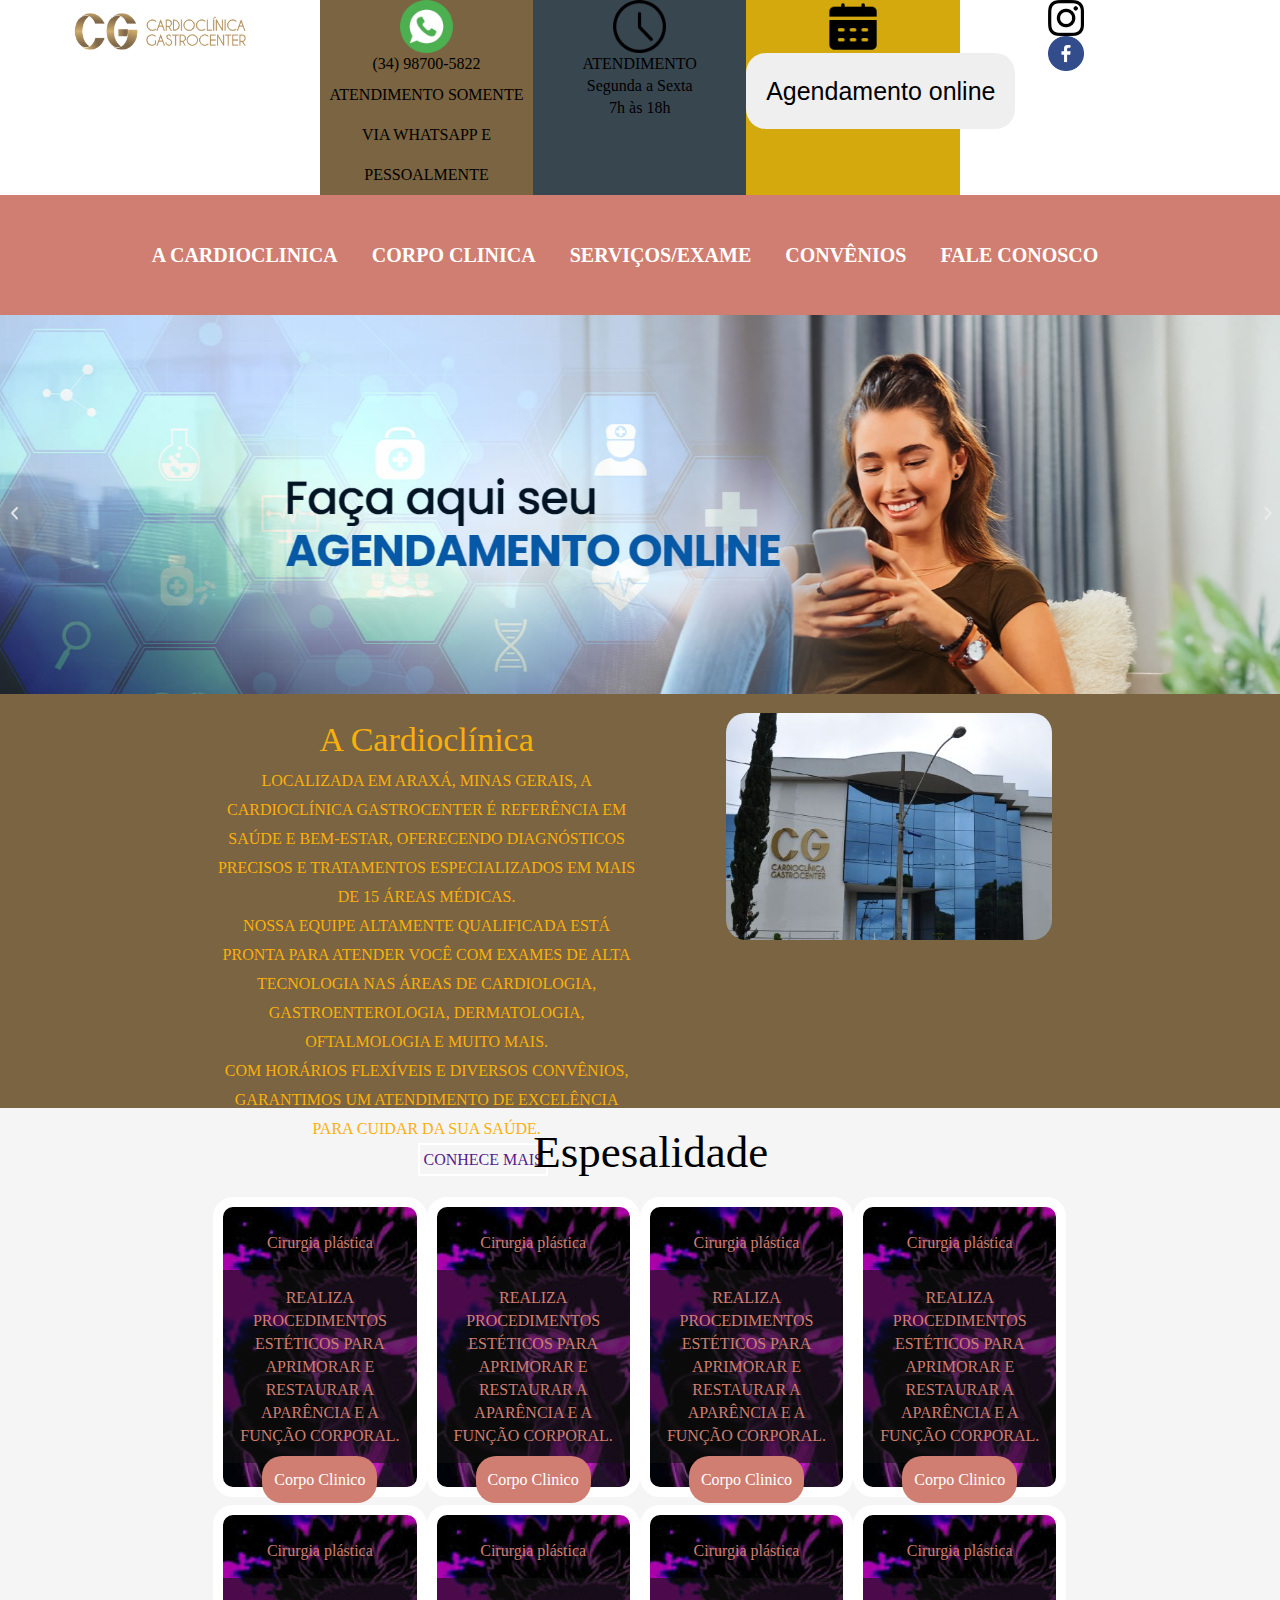
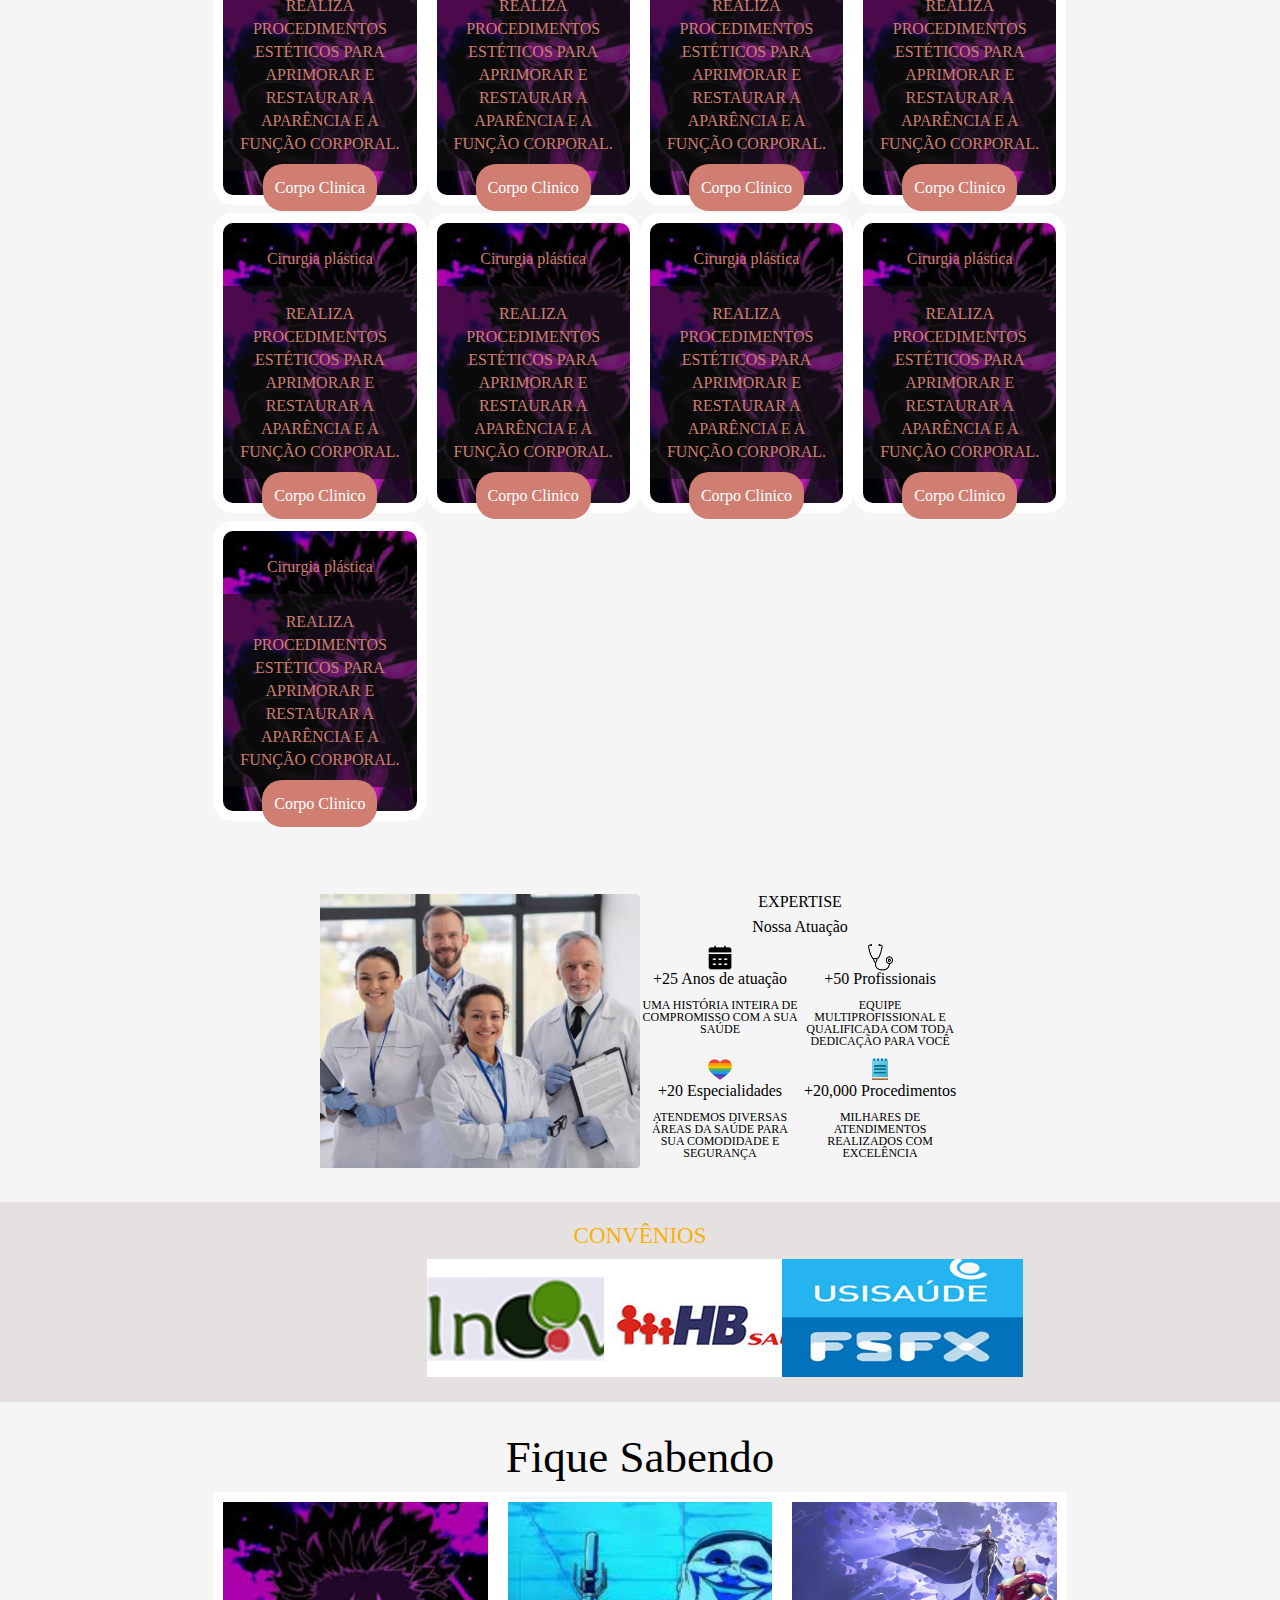
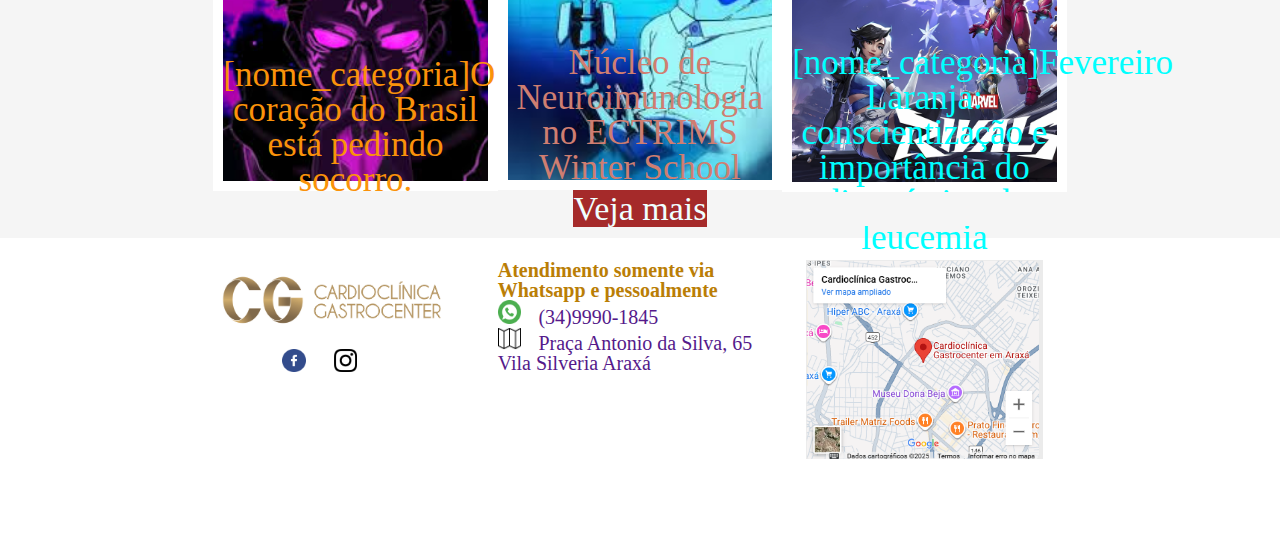
<file: index.html>
<html>
  <head>
    <link rel="stylesheet" href="css/resert.css" />
    <link rel="stylesheet" href="css/padrao.css" />
    <link rel="stylesheet" href="css/style.css" />
  </head>
  <body>
    <header>
      <section class="s1 fxw centraliza">
        <div class="col-3">
          <a href="acardioclinica.html"><img class="col-7" src="imagem/Img 1.png" /></a>
        </div>
        <div class="col-2 bg2">
          <img class="col-3" src="imagem/bolha-de-bate-papo.png" />
          <h1 class="tel">(34) 98700-5822</h1>
          <p>Atendimento somente via Whatsapp e pessoalmente</p>
        </div>
        <div class="col-2 bg3">
          <img class="col-3" src="imagem/relogio.png" />
          <h3 class="tel">ATENDIMENTO</h3>
          <h4 class="tel">Segunda a Sexta</h4>
          <h4 class="tel">7h às 18h</h4>
        </div>
        <div class="col-2 bg4">
          <img class="col-3" src="imagem/calendario.png" /><br />
          <button>Agendamento online</button>
        </div>
        <div class="col-2">
          <img class="ml-5 col-2 mr-5" src="imagem/instagram.png" />
          <img class="ml-5 col-2 mr-5" src="imagem/facebook.png" />
        </div>
      </section>
      <section class="s2 centraliza">
        <nav>
          <ul>
            <a href="acardioclinica.html"><li>A Cardioclinica</li></a>
            <a href="corpoclinico.html"><li>Corpo Clinica</li></a>
            <a href="servicos.html"><li>Serviços/Exame</li></a>
            <a href="convênios.html"><li>Convênios</li></a>
            <a href="feleconsco.html"><li>Fale conosco</li></a>
          </ul>
        </nav>
      </section>
    </header>
    <main>
      <section class="col-12">
        <div class="col-12">
          <img class="col-12" src="imagem/imagemgrande.png" />
        </div>
      </section>
      <section class="fxw centraliza sec1 pl-2 pr-2 bg2">
        <div class="col-6 c2">
          <h3 class="dedo">A Cardioclínica</h3>
          <p>
            Localizada em Araxá, Minas Gerais, a Cardioclínica Gastrocenter é
            referência em saúde e bem-estar, oferecendo diagnósticos precisos e
            tratamentos especializados em mais de 15 áreas médicas.
          </p>
          <p>
            Nossa equipe altamente qualificada está pronta para atender você com
            exames de alta tecnologia nas áreas de cardiologia,
            gastroenterologia, dermatologia, oftalmologia e muito mais.
          </p>
          <p>
            Com horários flexíveis e diversos convênios, garantimos um
            atendimento de excelência para cuidar da sua saúde.
          </p>
          <a href=""><p class="jiji">Conhece Mais</p></a>
        </div>
        <div class="col-5 ml-1">
          <img class="col-11" src="imagem/imagem3.png" />
        </div>
      </section>
      <section class="fxw centraliza sec2 pl-5 pr-5">
        <h1>Espesalidade</h1>
      </section>
      <section class="fxw centraliza sec3 pl-2 pr-2 c4">
        <div class="divisão col-3">
          <h4>Cirurgia plástica</h4>
          <p class="visao">
            Realiza procedimentos estéticos para aprimorar e restaurar a
            aparência e a função corporal.
          </p>
          <a href="" class="botao">Corpo Clinico</a>
        </div>
        <div class="divisão col-3">
          <h4>Cirurgia plástica</h4>
          <p class="visao">
            Realiza procedimentos estéticos para aprimorar e restaurar a
            aparência e a função corporal.
          </p>
          <a href="" class="botao">Corpo Clinico</a>
        </div>
        <div class="divisão col-3">
          <h4>Cirurgia plástica</h4>
          <p class="visao">
            Realiza procedimentos estéticos para aprimorar e restaurar a
            aparência e a função corporal.
          </p>
          <a href="" class="botao">Corpo Clinico</a>
        </div>
        <div class="divisão col-3">
          <h4>Cirurgia plástica</h4>
          <p class="visao">
            Realiza procedimentos estéticos para aprimorar e restaurar a
            aparência e a função corporal.
          </p>
          <a href="" class="botao">Corpo Clinico</a>
        </div>
        <div class="divisão col-3">
          <h4>Cirurgia plástica</h4>
          <p class="visao">
            Realiza procedimentos estéticos para aprimorar e restaurar a
            aparência e a função corporal.
          </p>
          <a href="" class="botao">Corpo Clinica</a>
        </div>
        <div class="divisão col-3">
          <h4>Cirurgia plástica</h4>
          <p class="visao">
            Realiza procedimentos estéticos para aprimorar e restaurar a
            aparência e a função corporal.
          </p>
          <a href="" class="botao">Corpo Clinico</a>
        </div>
        <div class="divisão col-3">
          <h4>Cirurgia plástica</h4>
          <p class="visao">
            Realiza procedimentos estéticos para aprimorar e restaurar a
            aparência e a função corporal.
          </p>
          <a href="" class="botao">Corpo Clinico</a>
        </div>
        <div class="divisão col-3">
          <h4>Cirurgia plástica</h4>
          <p class="visao">
            Realiza procedimentos estéticos para aprimorar e restaurar a
            aparência e a função corporal.
          </p>
          <a href="" class="botao">Corpo Clinico</a>
        </div>
        <div class="divisão col-3">
          <h4>Cirurgia plástica</h4>
          <p class="visao">
            Realiza procedimentos estéticos para aprimorar e restaurar a
            aparência e a função corporal.
          </p>
          <a href="" class="botao">Corpo Clinico</a>
        </div>
        <div class="divisão col-3">
          <h4>Cirurgia plástica</h4>
          <p class="visao">
            Realiza procedimentos estéticos para aprimorar e restaurar a
            aparência e a função corporal.
          </p>
          <a href="" class="botao">Corpo Clinico</a>
        </div>
        <div class="divisão col-3">
          <h4>Cirurgia plástica</h4>
          <p class="visao">
            Realiza procedimentos estéticos para aprimorar e restaurar a
            aparência e a função corporal.
          </p>
          <a href="" class="botao">Corpo Clinico</a>
        </div>
        <div class="divisão col-3">
          <h4>Cirurgia plástica</h4>
          <p class="visao">
            Realiza procedimentos estéticos para aprimorar e restaurar a
            aparência e a função corporal.
          </p>
          <a href="" class="botao">Corpo Clinico</a>
        </div>
        <div class="divisão col-3">
          <h4>Cirurgia plástica</h4>
          <p class="visao">
            Realiza procedimentos estéticos para aprimorar e restaurar a
            aparência e a função corporal.
          </p>
          <a href="" class="botao">Corpo Clinico</a>
        </div>
      </section>
      <section class="fxw centraliza sec4 pl-3 pr-3">
        <div class="col-6">
          <img class="col-12" src="imagem/medicos.png" />
        </div>
        <div class="col-6 fxw">
          <p class="col-12">EXPERTISE</p>
          <h1 class="col-12">Nossa Atuação</h1>
          <div class="col-6">
            <img class="col-2" src="imagem/calendario.png" />
            <h2>+25 Anos de atuação</h2>
            <p class="seila">
              Uma história inteira de compromisso com a sua saúde
            </p>
          </div>
          <div class="col-6">
            <img class="col-2" src="imagem/estetoscopio.png" />
            <h2>+50 Profissionais</h2>
            <p class="seila">Equipe multiprofissional e qualificada com toda dedicação para você</p>
          </div>
          <div class="col-6">
            <img class="col-2" src="imagem/coraçãocolorido.png" />
            <h2>+20 Especialidades</h2>
            <p class="seila">Atendemos diversas áreas da saúde para sua comodidade e segurança</p>
          </div>
          <div class="col-6">
            <img class="col-2" src="imagem/anotações.png" />
            <h2>+20,000 Procedimentos</h2>
            <p class="seila">Milhares de atendimentos realizados com excelência</p>
          </div>
      </section>
      <section class=" centraliza pl-2 pr-2 sec5">
        <h2 class="c2">CONVÊNIOS</h2>
        <div class="fxw col-6 ml-3">
            <div class="col-4 ">
                <img src="imagem/imagem17.png">
            </div>
            <div class="col-4 pl-1">
                <img src="imagem/imagem18.jpg">
            </div>
            <div class="col-4 pl-2">
                <img src="imagem/imagem20.jpg">
            </div>
        </div>
      </section>
      <section class="centraliza pl-2 pr-2 sec6 fxw">
        <h2 class="col-12">Fique Sabendo</h2>
        <div class="col-4 c3 div1">
        <h5 class="gado">[nome_categoria]O coração do Brasil está pedindo socorro.</h5>
        </div>
        <div class="col-4 c4 div2">
           <h5 class="gado">Núcleo de Neuroimunologia no ECTRIMS Winter School 2025</h5>
        </div>
        <div class="col-4 c5 div3 ">
           <h5 class="gado">[nome_categoria]Fevereiro Laranja: conscientização e importância do diagnóstico da leucemia</h5>
        </div>
        <div class="centraliza col-12 div4">
            <a href="">Veja mais</a>
        </div>
      </section>
    </main>
    <footer class="fxw centraliza pl-2 pr-2">
        <div class="col-4">
        <img class="col-10 mr-4" src="imagem/Img 1.png" />
        <img class="col-1" src="imagem/facebook.png" />
        <img class="ml-1 col-1 mr-3" src="imagem/instagram.png" />
      </div>
      <div class=" div2 col-4  contato">
        <h1>Atendimento somente via Whatsapp e pessoalmente</h1>
        <img class="col-1" src="imagem/bolha-de-bate-papo.png">
        <a href=""><span>(34)9990-1845</span></a> <br>
        <img class="col-1" src="imagem/icons8-mapa-50.png">
        <a href=""><span>Praça Antonio da Silva, 65 Vila Silveria Araxá </span></a>
      </div>
      <div class="col-4">
        <img class="col-10" src="imagem/Mapa.png">
      </div>
    </footer>
  </body>
</html>
</file>
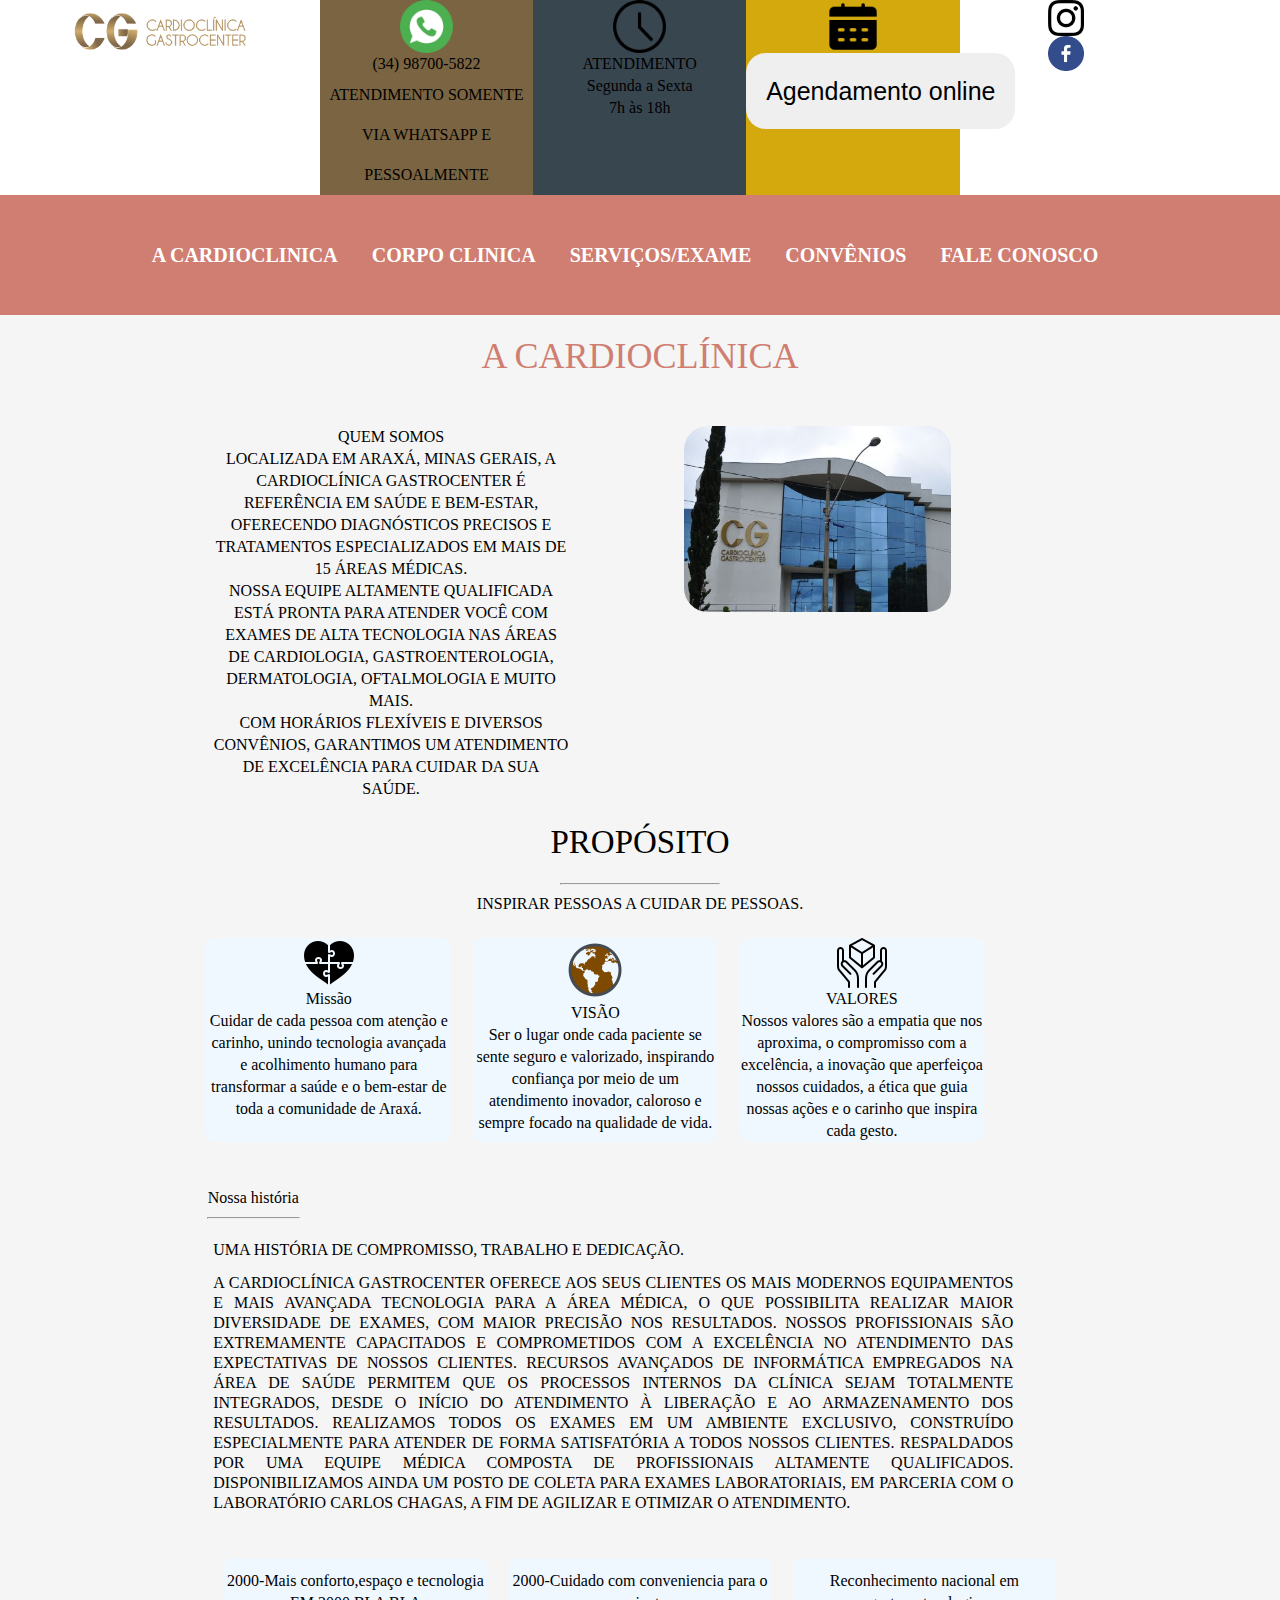
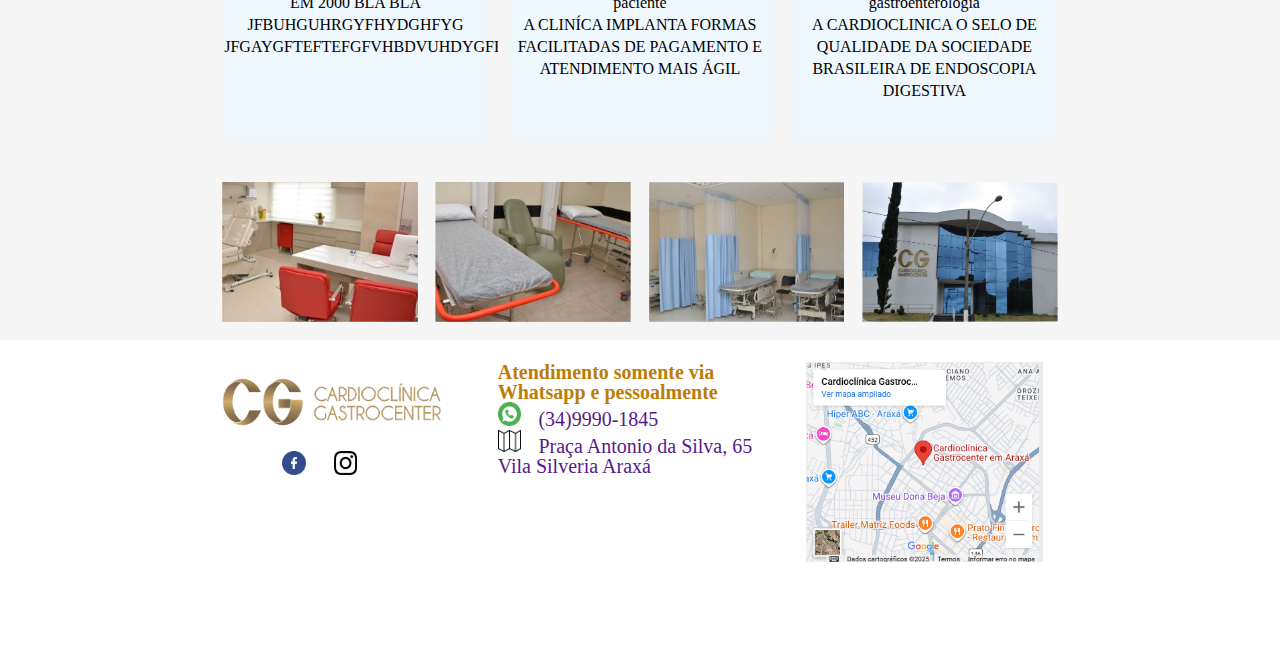
<file: acardioclinica.html>
<html>
    <head>
        <link rel="stylesheet" href="css/resert.css"/>
        <link rel="stylesheet" href="css/padrao.css"/>
        <link rel="stylesheet" href="css/style.css"/>
    </head>
    <body>
       <header>
        <section class="s1 fxw centraliza">
        <div class="col-3">
          <a href="index.html"><img class="col-7" src="imagem/Img 1.png" /></a>
        </div>
        <div class="col-2 bg2">
          <img class="col-3" src="imagem/bolha-de-bate-papo.png" />
          <h1 class="tel">(34) 98700-5822</h1>
          <p>Atendimento somente via Whatsapp e pessoalmente</p>
        </div>
        <div class="col-2 bg3">
          <img class="col-3" src="imagem/relogio.png" />
          <h3 class="tel">ATENDIMENTO</h3>
          <h4 class="tel">Segunda a Sexta</h4>
          <h4 class="tel">7h às 18h</h4>
        </div>
        <div class="col-2 bg4">
          <img class="col-3" src="imagem/calendario.png" /><br />
          <button>Agendamento online</button>
        </div>
        <div class="col-2">
          <img class="ml-5 col-2 mr-5" src="imagem/instagram.png" />
          <img class="ml-5 col-2 mr-5" src="imagem/facebook.png" />
        </div>
      </section>
      <section class="s2 centraliza">
        <nav>
          <ul>
            <a href="acardioclinica.html"><li>A Cardioclinica</li></a>
            <a href="corpoclinico.html"><li>Corpo Clinica</li></a>
            <a href="servicos.html"><li>Serviços/Exame</li></a>
            <a href="convênios.html"><li>Convênios</li></a>
            <a href="feleconsco.html"><li>Fale conosco</li></a>
          </ul>
        </nav>
      </section>
       </header> 
       <main class="m1">
         <section class="Cardioclínica fxw centraliza pl-2 pr-2">
        <h1 class="centraliza col-12 ji1 c4">A Cardioclínica</h1>
        <div class="s1div1 col-5">
            <h5>QUEM SOMOS</h5>
            <p>Localizada em Araxá, Minas Gerais, a Cardioclínica Gastrocenter é referência em saúde e bem-estar, oferecendo diagnósticos precisos e tratamentos especializados em mais de 15 áreas médicas.</p>
            <p>Nossa equipe altamente qualificada está pronta para atender você com exames de alta tecnologia nas áreas de cardiologia, gastroenterologia, dermatologia, oftalmologia e muito mais.</p>
            <p>Com horários flexíveis e diversos convênios, garantimos um atendimento de excelência para cuidar da sua saúde.</p>
        </div>
        <div class="s1div2 col-5 ml-1">
            <img class="col-9" src="imagem/imagem3.png">
        </div>
        
        </section>
        <section class="PROPÓSITO fxw centraliza pl-1 pr-1">
          <div class="s2div1 col-12" >
            <h1 class="gg">PROPÓSITO</h1>
            <br>
            <hr class="h8">
            <h3>Inspirar pessoas a cuidar de pessoas.</h3>
          </div>
          <div class="s2div2 col-3 ml-1 ">
            <img src="imagem/coração.png">
            <h1>Missão</h1>
            <h4>Cuidar de cada pessoa com atenção e carinho, unindo tecnologia avançada e acolhimento humano para transformar a saúde e o bem-estar de toda a comunidade de Araxá.</h4>
          </div>
          <div class="s2div3 col-3 ">
            <img src="imagem/planeta.png">
            <h1>VISÃO</h1>
            <h4>Ser o lugar onde cada paciente se sente seguro e valorizado, inspirando confiança por meio de um atendimento inovador, caloroso e sempre focado na qualidade de vida.</h4>
          </div>
          <div class="s2div4 col-3">
            <img src="imagem/mãos.png">
            <h1>VALORES</h1>
            <h4>Nossos valores são a empatia que nos aproxima, o compromisso com a excelência, a inovação que aperfeiçoa nossos cuidados, a ética que guia nossas ações e o carinho que inspira cada gesto.</h4>
          </div>
        </section>
        <section class="s3 fxw centraliza pl-1">
          <div class="s3div1 col-2 pl-1">
            <h1>Nossa história</h1>
            <hr class="h7">
          </div>
        </section>
        <section class="s4 fxw centraliza pl-2">
          <div class="s3div2 col-9">
            <h1 class="esquerda">Uma história de compromisso, trabalho e dedicação.</h1>
            <p class="esquerda ">A Cardioclínica Gastrocenter oferece aos seus clientes os mais modernos equipamentos e mais avançada tecnologia para a área médica, o que possibilita realizar maior diversidade de exames, com maior precisão nos resultados. Nossos profissionais são extremamente capacitados e comprometidos com a excelência no atendimento das expectativas de nossos clientes. Recursos avançados de informática empregados na área de saúde permitem que os processos internos da clínica sejam totalmente integrados,
            desde o início do atendimento à liberação e ao armazenamento dos resultados.
             Realizamos todos os exames em um ambiente exclusivo, construído especialmente para atender de forma satisfatória a todos nossos clientes. Respaldados por uma equipe médica composta de profissionais altamente qualificados.
             Disponibilizamos ainda um posto de coleta para exames laboratoriais, em parceria com o Laboratório Carlos Chagas, a fim de agilizar e otimizar o atendimento.</p>
          </div>
        </section>
        <section class="s5 fxw centraliza pl-2 pr-2 ">
          <div class="col-4">
            <h1>2000-Mais conforto,espaço e tecnologia</h1>
            <p>Em 2000 bla bla jfbuhguhrgyfhydghfyg</p>
            <p>jfgaygfteftefgfvhbdvuhdygfbd</p>
          </div>
          <div class="col-4">
            <h1>2000-Cuidado com conveniencia para o paciente</h1>
            <p>A cliníca implanta formas facilitadas de pagamento e atendimento mais ágil</p>
          </div>
          <div class="col-4">
            <h1>Reconhecimento nacional em gastroenterologia</h1>
            <p>A Cardioclinica o selo de qualidade da Sociedade Brasileira de Endoscopia Digestiva</p>
          </div>
        </section>
        <section class="s6 fxw centraliza pl-2 pr-2">
          <div class="col-3">
            <img class="col-11" src="imagem/imagem3.jpg">
          </div>
          <div class="col-3">
            <img class="col-11" src="imagem/imagem4.jpg">
          </div>
          <div class="col-3">
            <img class="col-11" src="imagem/imagem5.jpg">
          </div>
          <div class="col-3">
            <img class="col-11" src="imagem/imagem6.jpg">
          </div>
        </section>
       </main>
       <footer class="fxw centraliza pl-2 pr-2">
        <div class="col-4">
        <img class="col-10 mr-4" src="imagem/Img 1.png" />
        <img class="col-1" src="imagem/facebook.png" />
        <img class="ml-1 col-1 mr-3" src="imagem/instagram.png" />
      </div>
      <div class=" div2 col-4  contato">
        <h1>Atendimento somente via Whatsapp
             e pessoalmente</h1>
        <img class="col-1" src="imagem/bolha-de-bate-papo.png">
        <a href=""><span>(34)9990-1845</span></a> <br>
        <img class="col-1" src="imagem/icons8-mapa-50.png">
        <a href=""><span>Praça Antonio da Silva, 65 Vila Silveria Araxá </span></a>
      </div>
      <div class="col-4">
        <img class="col-10" src="imagem/Mapa.png">
      </div>
       </footer>
    </body>
</html>
</file>
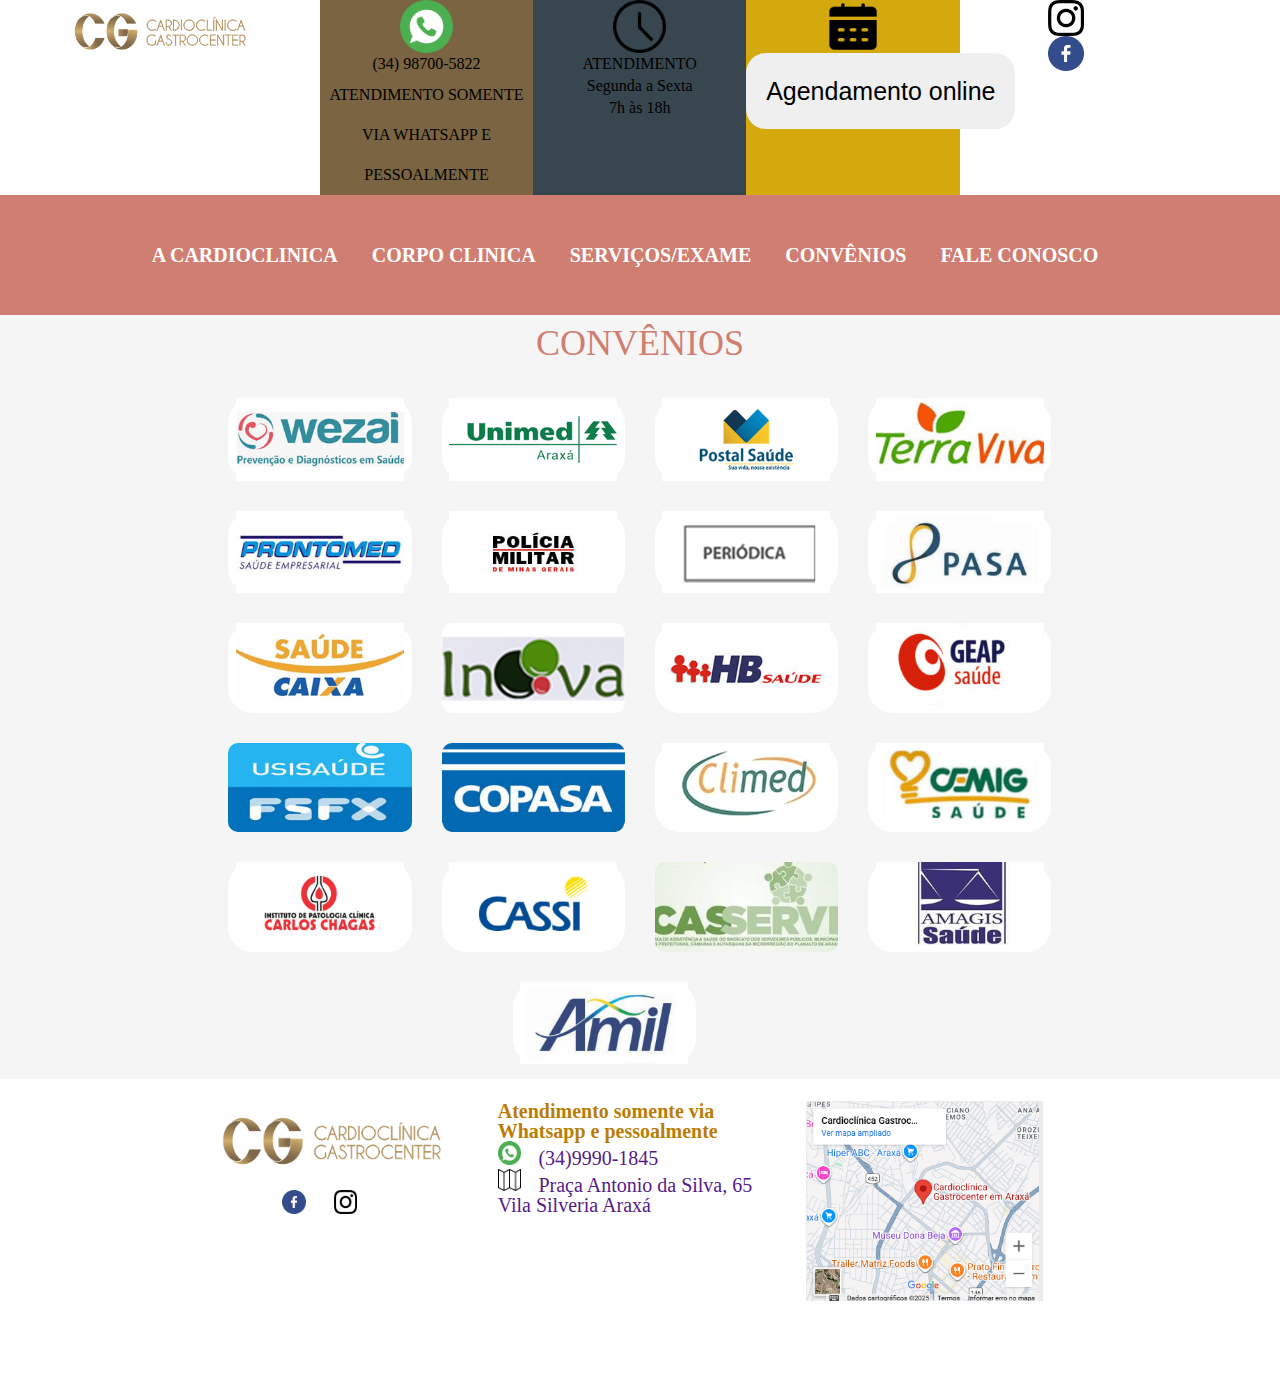
<file: convênios.html>
<html>
    <head>
        <link rel="stylesheet" href="css/resert.css">
        <link rel="stylesheet" href="css/padrao.css">
        <link rel="stylesheet" href="css/style.css">
        <meta charset="UTF-8">
    </head>
    <body>
        <header>
            <section class="s1 fxw centraliza">
        <div class="col-3">
          <a href="index.html"><img class="col-7" src="imagem/Img 1.png" /></a>
        </div>
        <div class="col-2 bg2">
          <img class="col-3" src="imagem/bolha-de-bate-papo.png" />
          <h1 class="tel">(34) 98700-5822</h1>
          <p>Atendimento somente via Whatsapp e pessoalmente</p>
        </div>
        <div class="col-2 bg3">
          <img class="col-3" src="imagem/relogio.png" />
          <h3 class="tel">ATENDIMENTO</h3>
          <h4 class="tel">Segunda a Sexta</h4>
          <h4 class="tel">7h às 18h</h4>
        </div>
        <div class="col-2 bg4">
          <img class="col-3" src="imagem/calendario.png" /><br />
          <button>Agendamento online</button>
        </div>
        <div class="col-2">
          <img class="ml-5 col-2 mr-5" src="imagem/instagram.png" />
          <img class="ml-5 col-2 mr-5" src="imagem/facebook.png" />
        </div>
      </section>
      <section class="s2 centraliza">
        <nav>
          <ul>
            <a href="acardioclinica.html"><li>A Cardioclinica</li></a>
            <a href="corpoclinico.html"><li>Corpo Clinica</li></a>
            <a href="servicos.html"><li>Serviços/Exame</li></a>
            <a href="convênios.html"><li>Convênios</li></a>
            <a href="feleconsco.html"><li>Fale conosco</li></a>
          </ul>
        </nav>
      </section>
        </header>
        <main class="m2 pl-2 pr-2">
            <h1 class="centraliza k2 c4">Convênios</h1>
            <section class=" s1 centraliza  fxw m2  ">
                <div class="col-3">
                    <img class="col-11" src="imagem/imagem7.jpg">
                </div>
                <div class="col-3">
                    <img class="col-11" src="imagem/imagem8.jpg">
                </div>
                <div class="col-3">
                    <img class="col-11" src="imagem/imagem9.jpg">
                </div>
                <div class="col-3">
                    <img class="col-11" src="imagem/imagem10.jpg">
                </div>
                <div class="col-3">
                    <img class="col-11" src="imagem/imagem11.jpg">
                </div>
                <div class="col-3 ">
                    <img class="col-11 " src="imagem/imagem12.jpg">
                </div>
                <div class="col-3">
                    <img class="col-11" src="imagem/imagem13.png">
                </div>
                <div class="col-3">
                    <img class="col-11" src="imagem/imagem14.jpg">
                </div>
                <div class="col-3">
                    <img class="col-11" src="imagem/imagem15.jpg">
                </div>
                <div class="col-3 divar">
                     <img class="col-12 j1" src="imagem/imagem17.png">
                </div>
                <div class="col-3">
                    <img class="col-11" src="imagem/imagem18.jpg">
                </div>
                <div class="col-3">
                    <img class="col-11" src="imagem/imagem19.jpg">
                </div>
                <div class="col-3">
                    <img class="col-12 j1" src="imagem/imagem20.jpg">
                </div>
                <div class="col-3">
                    <img class="col-12 j1" src="imagem/imagem21.jpg">
                </div>
                <div class="col-3">
                    <img class="col-11" src="imagem/imagem22.png">
                </div>
                <div class="col-3">
                    <img class="col-11" src="imagem/imagem24.jpg">
                </div>
                <div class="col-3">
                    <img class="col-11" src="imagem/imagem23.jpg">
                </div>
                <div class="col-3">
                    <img class="col-11" src="imagem/imagem26.jpg">
                </div>
                <div class="col-3">
                    <img class="col-12 j1" src="imagem/imagem27.jpeg">
                </div>
                <div class="col-3">
                    <img class="col-11" src="imagem/imagem28.jpg">
                </div>
                <div class="col-3 ml-4">
                    <img class="col-11" src="imagem/imagem29.jpg">
                </div>
                
            </section>
        </main>
        <footer class="fxw centraliza pl-2 pr-2">
            <div class="col-4">
        <img class="col-10 mr-4" src="imagem/Img 1.png" />
        <img class="col-1" src="imagem/facebook.png" />
        <img class="ml-1 col-1 mr-3" src="imagem/instagram.png" />
      </div>
      <div class=" div2 col-4  contato">
        <h1>Atendimento somente via Whatsapp e pessoalmente</h1>
        <img class="col-1" src="imagem/bolha-de-bate-papo.png">
        <a href=""><span>(34)9990-1845</span></a> <br>
        <img class="col-1" src="imagem/icons8-mapa-50.png">
        <a href=""><span>Praça Antonio da Silva, 65 Vila Silveria Araxá </span></a>
      </div>
      <div class="col-4">
        <img class="col-10" src="imagem/Mapa.png">
      </div>
        </footer>
    </body>
</html>
</file>
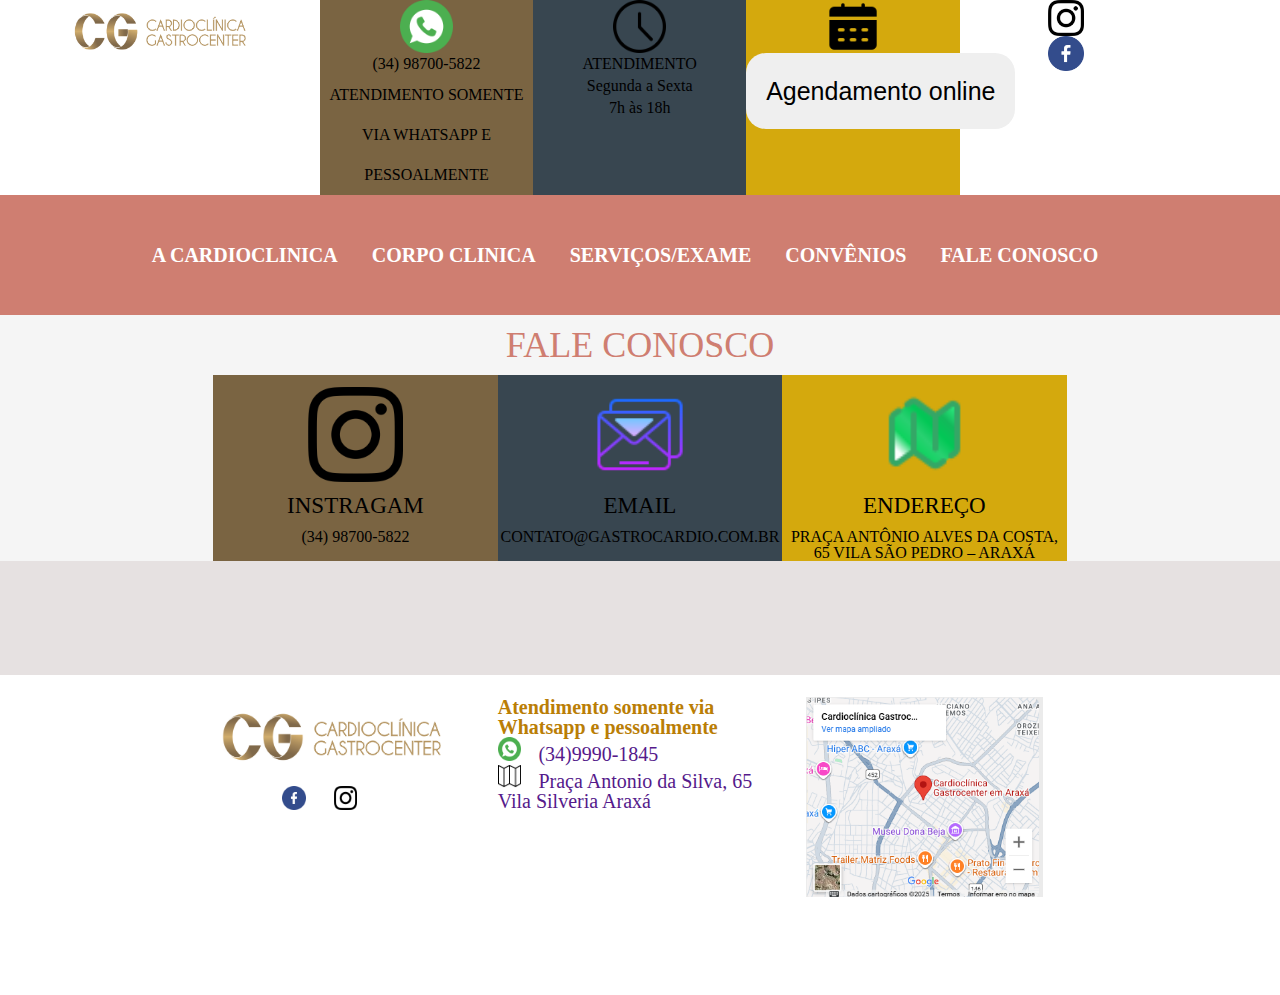
<file: feleconsco.html>
<html>
    <head>
        <link rel="stylesheet" href="css/resert.css">
        <link rel="stylesheet" href="css/padrao.css">
        <link rel="stylesheet" href="css/style.css">
    </head>
    <body>
     <header>
        <section class="s1 fxw centraliza">
        <div class="col-3">
          <a href="index.html"><img class="col-7" src="imagem/Img 1.png" /></a>
        </div>
        <div class="col-2 bg2">
          <img class="col-3" src="imagem/bolha-de-bate-papo.png" />
          <h1 class="tel">(34) 98700-5822</h1>
          <p>Atendimento somente via Whatsapp e pessoalmente</p>
        </div>
        <div class="col-2 bg3">
          <img class="col-3" src="imagem/relogio.png" />
          <h3 class="tel">ATENDIMENTO</h3>
          <h4 class="tel">Segunda a Sexta</h4>
          <h4 class="tel">7h às 18h</h4>
        </div>
        <div class="col-2 bg4">
          <img class="col-3" src="imagem/calendario.png" /><br />
          <button>Agendamento online</button>
        </div>
        <div class="col-2">
          <img class="ml-5 col-2 mr-5" src="imagem/instagram.png" />
          <img class="ml-5 col-2 mr-5" src="imagem/facebook.png" />
        </div>
      </section>
      <section class="s2 centraliza">
        <nav>
          <ul>
            <a href="acardioclinica.html"><li>A Cardioclinica</li></a>
            <a href="corpoclinico.html"><li>Corpo Clinica</li></a>
            <a href="servicos.html"><li>Serviços/Exame</li></a>
            <a href="convênios.html"><li>Convênios</li></a>
            <a href="feleconsco.html"><li>Fale conosco</li></a>
          </ul>
        </nav>
      </section>
        </header>  
        <main class="m4">
            <section class="s3 centraliza pl-2 pr-2 bg5">
                <h1 class="c4 k9">Fale Conosco</h1>
                <div class="fxw">
                  <div class="div1 col-4 bg2">
                      <img class="col-4" src="imagem/instagram.png">
                      <h1>Instragam</h1>
                      <p>(34) 98700-5822</p>
                  </div>
                  <div class=" div1 col-4 bg3">
                      <img class="col-4" src="imagem/icons8-mensagem-64.png">
                      <h1>Email</h1>
                      <p>contato@gastrocardio.com.br</p>
                  </div>
                  <div class=" div1 col-4 bg4">
                     <img class="col-4" src="imagem/Mapa 18.png"> 
                    <h1>Endereço</h1>
                    <p>Praça Antônio Alves da Costa, 65 Vila São Pedro – Araxá</p>
                  </div>
                </div>
            </section>


        </main>
       <footer class="fxw centraliza pl-2 pr-2">
      <div class="col-4">
        <img class="col-10 mr-4" src="imagem/Img 1.png" />
        <img class="col-1" src="imagem/facebook.png" />
        <img class="ml-1 col-1 mr-3" src="imagem/instagram.png" />
      </div>
      <div class=" div2 col-4  contato">
        <h1>Atendimento somente via Whatsapp e pessoalmente</h1>
        <img class="col-1" src="imagem/bolha-de-bate-papo.png">
        <a href=""><span>(34)9990-1845</span></a> <br>
        <img class="col-1" src="imagem/icons8-mapa-50.png">
        <a href=""><span>Praça Antonio da Silva, 65 Vila Silveria Araxá </span></a>
      </div>
      <div class="col-4">
        <img class="col-10" src="imagem/Mapa.png">
      </div>
    </footer>
    </body>
</html>
</file>
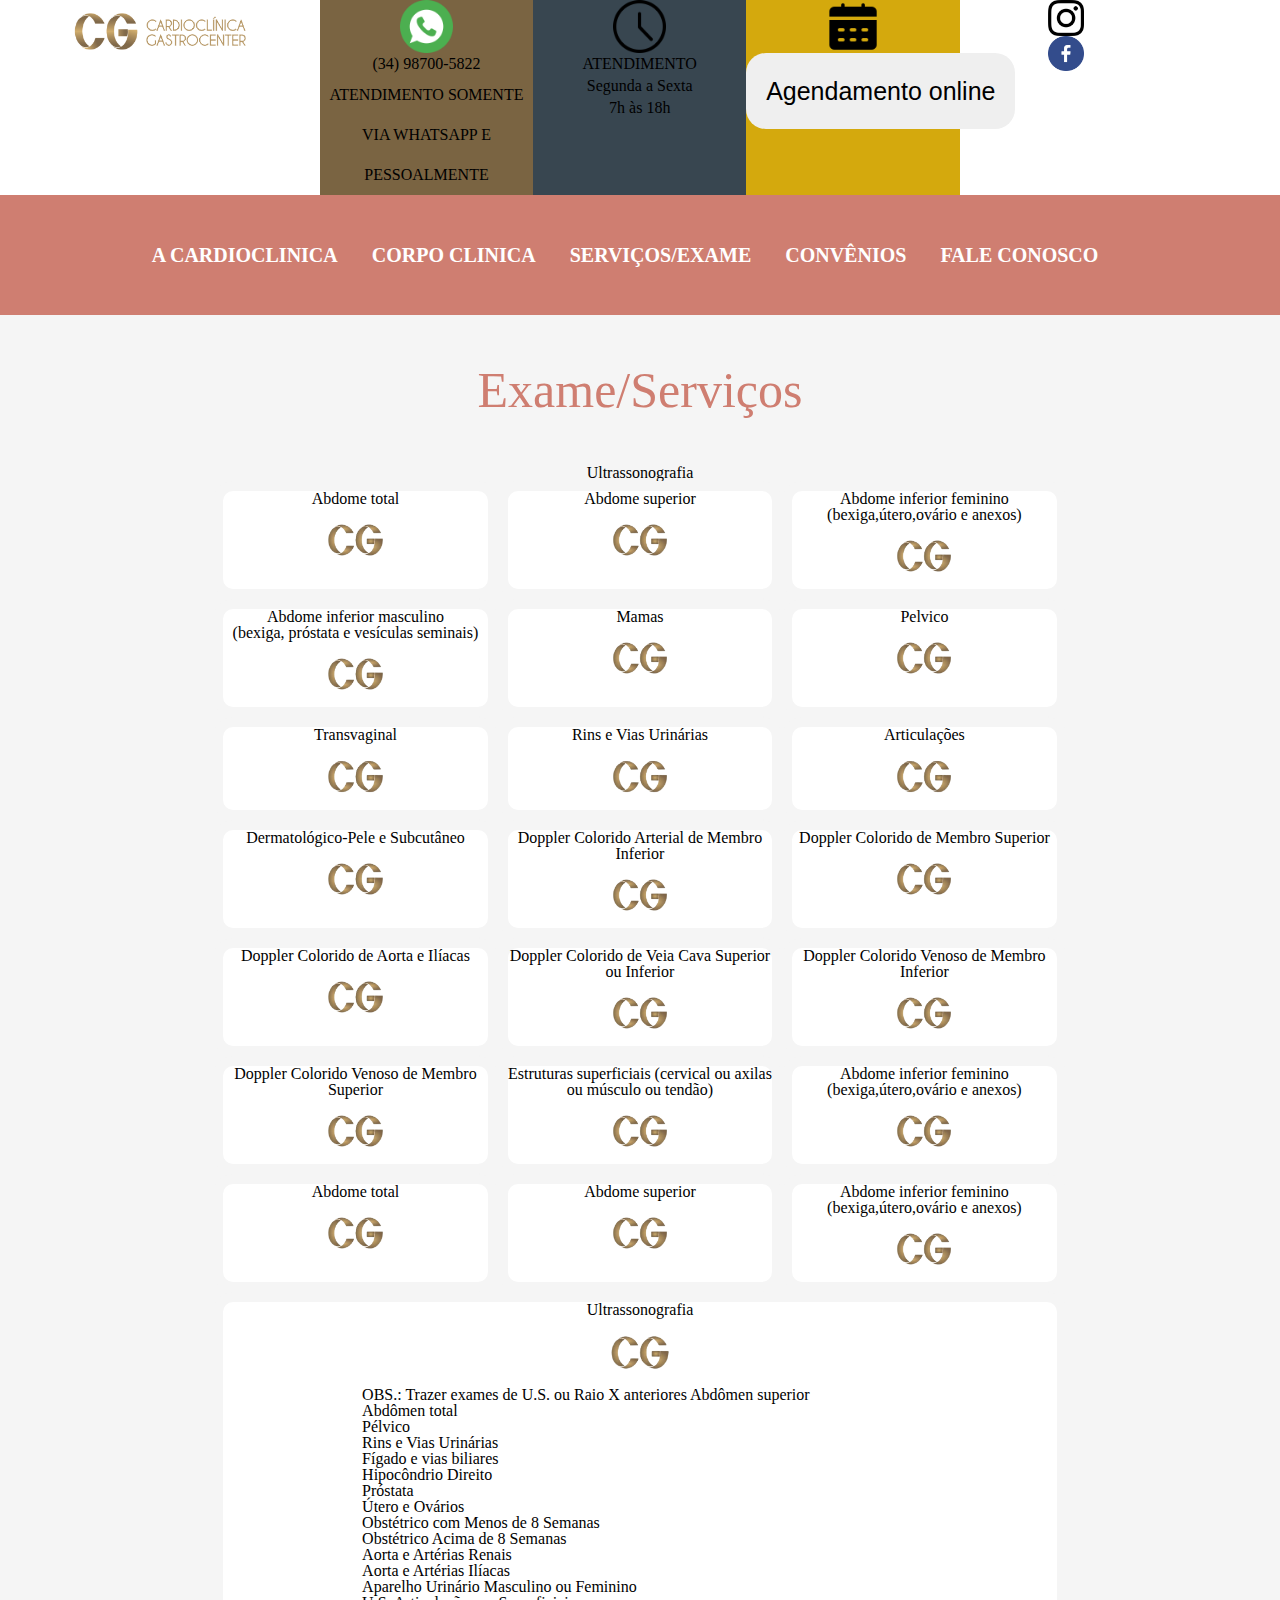
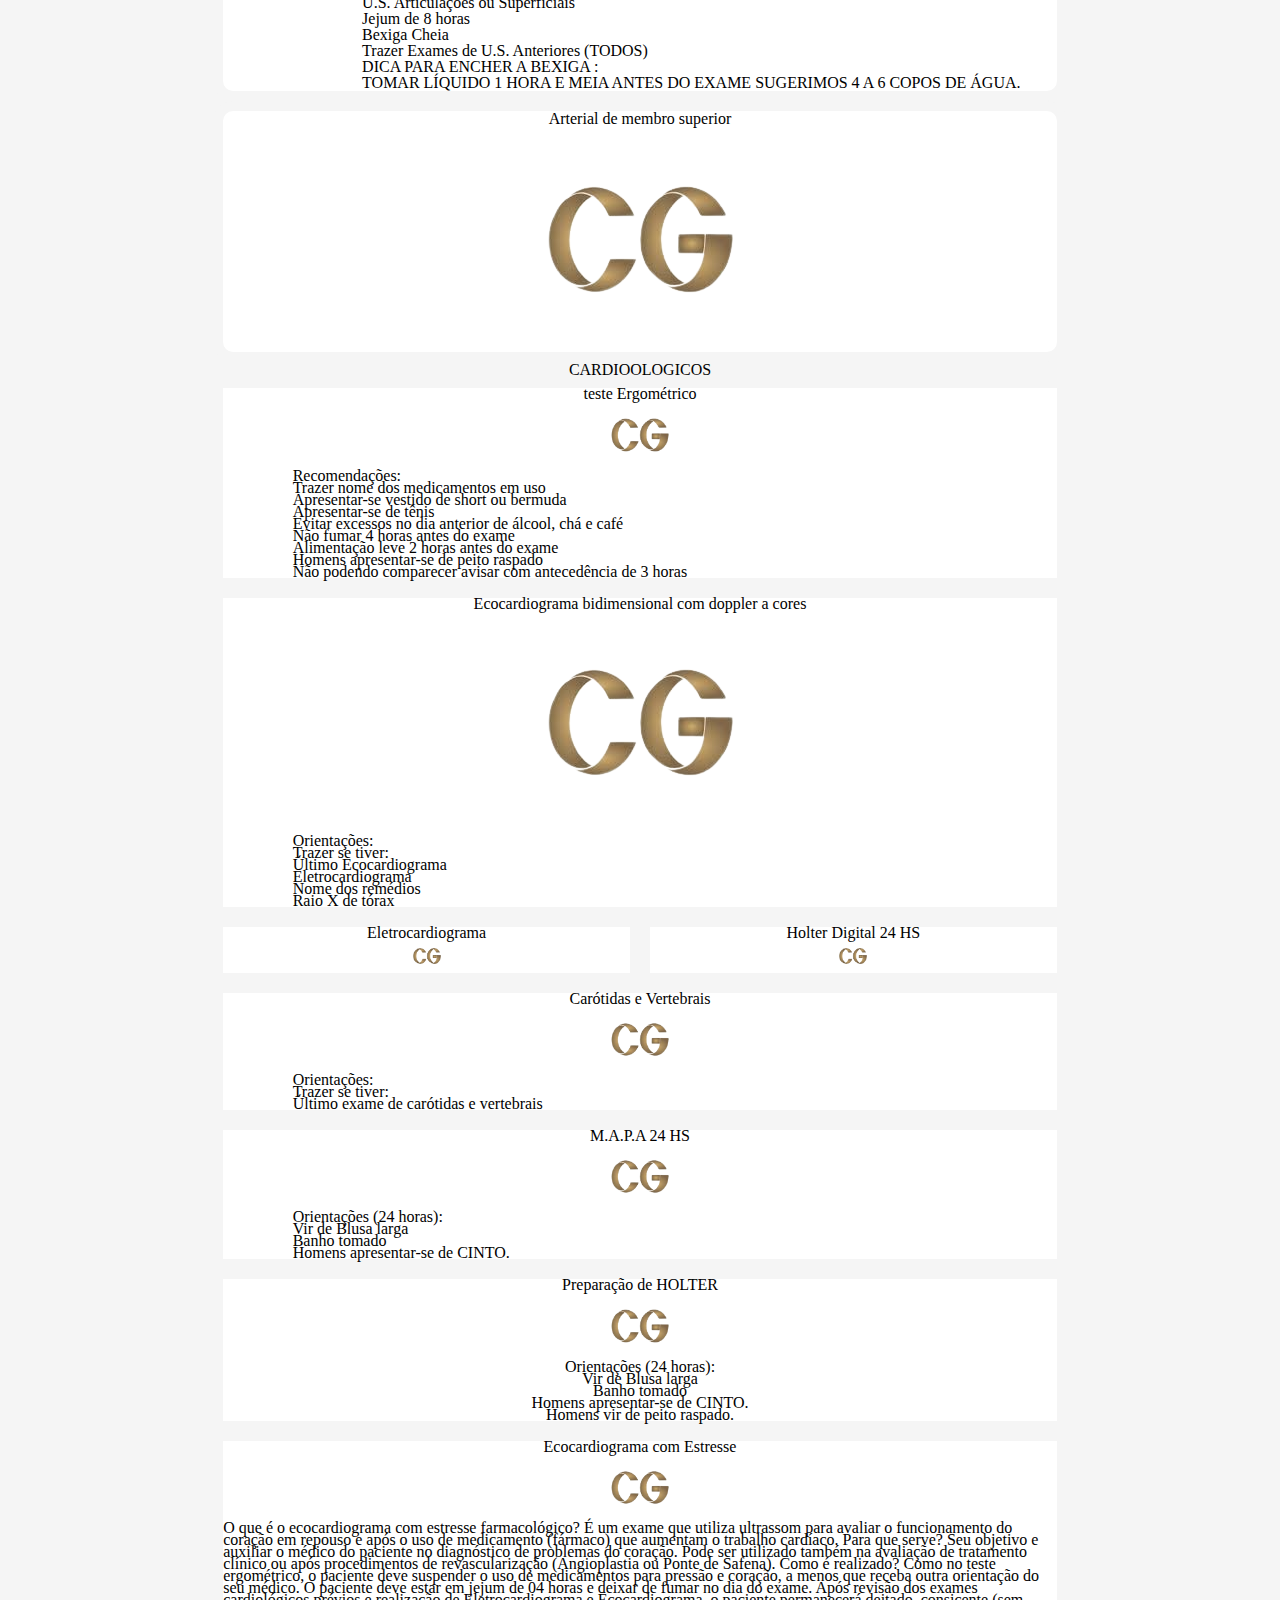
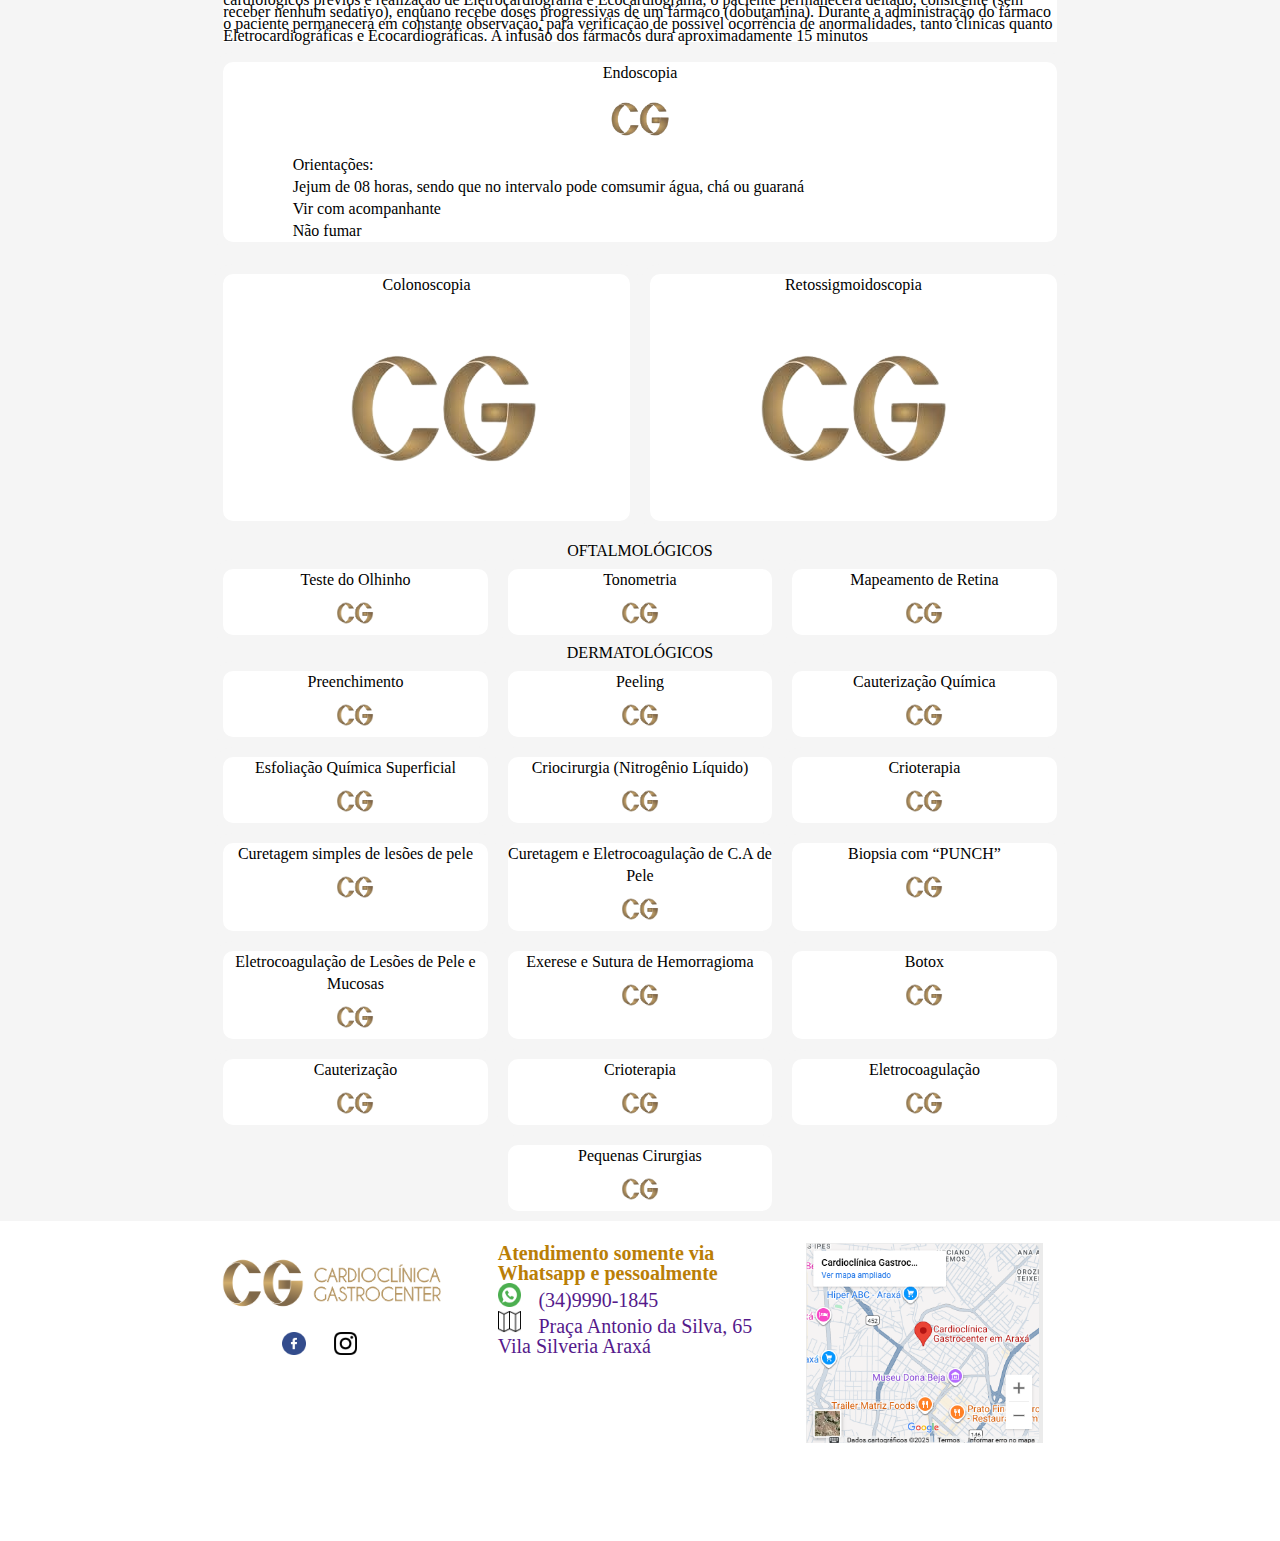
<file: servicos.html>
<html>
  <head>
    <link rel="stylesheet" href="css/resert.css" />
    <link rel="stylesheet" href="css/padrao.css" />
    <link rel="stylesheet" href="css/style.css" />
  </head>
  <body>
    <header>
      <section class="s1 fxw centraliza">
        <div class="col-3">
          <a href="index.html"><img class="col-7" src="imagem/Img 1.png" /></a>
        </div>
        <div class="col-2 bg2">
          <img class="col-3" src="imagem/bolha-de-bate-papo.png" />
          <h1 class="tel">(34) 98700-5822</h1>
          <p>Atendimento somente via Whatsapp e pessoalmente</p>
        </div>
        <div class="col-2 bg3">
          <img class="col-3" src="imagem/relogio.png" />
          <h3 class="tel">ATENDIMENTO</h3>
          <h4 class="tel">Segunda a Sexta</h4>
          <h4 class="tel">7h às 18h</h4>
        </div>
        <div class="col-2 bg4">
          <img class="col-3" src="imagem/calendario.png" /><br />
          <button>Agendamento online</button>
        </div>
        <div class="col-2">
          <img class="ml-5 col-2 mr-5" src="imagem/instagram.png" />
          <img class="ml-5 col-2 mr-5" src="imagem/facebook.png" />
        </div>
      </section>
      <section class="s2 centraliza">
        <nav>
          <ul>
            <a href="acardioclinica.html"><li>A Cardioclinica</li></a>
            <a href="corpoclinico.html"><li>Corpo Clinica</li></a>
            <a href="servicos.html"><li>Serviços/Exame</li></a>
            <a href="convênios.html"><li>Convênios</li></a>
            <a href="feleconsco.html"><li>Fale conosco</li></a>
          </ul>
        </nav>
      </section>
    </header>
    <main class="bg5 pl-2 pr-2">
        <h1 class="centraliza titulo">Exame/Serviços</h1>
        <h1 class="centraliza col-12">Ultrassonografia</h1>
        <section class="ultra fxw centraliza bg5">
            <div class="col-4">
              <h1>Abdome total</h1>
              <img class="col-3" src="imagem/imagem_2-removebg-preview.png">
            </div>
            <div class="col-4">
              <h1>Abdome superior</h1>
              <img class="col-3" src="imagem/imagem_2-removebg-preview.png">
            </div>
            <div class="col-4">
              <h1>Abdome inferior feminino</h1>
              <h1>(bexiga,útero,ovário e anexos)</h1>
              <img class="col-3" src="imagem/imagem_2-removebg-preview.png">
            </div>
            <div class="col-4">
              <h1>Abdome inferior masculino</h1>
              <h2>(bexiga, próstata e vesículas seminais)</h2>
              <img class="col-3" src="imagem/imagem_2-removebg-preview.png">
            </div>
            <div class="col-4">
              <h1>Mamas</h1>
              <img class="col-3" src="imagem/imagem_2-removebg-preview.png">
            </div>
            <div class="col-4">
              <h1>Pelvico</h1>
              <img class="col-3" src="imagem/imagem_2-removebg-preview.png">
            </div>
            <div class="col-4">
              <h1>Transvaginal</h1>
              <img class="col-3" src="imagem/imagem_2-removebg-preview.png">
            </div>
            <div class="col-4">
              <h1>Rins e Vias Urinárias</h1>
              <img class="col-3" src="imagem/imagem_2-removebg-preview.png">
            </div>
            <div class="col-4">
              <h1>Articulações</h1>
              <img class="col-3" src="imagem/imagem_2-removebg-preview.png">
            </div>
            <div class="col-4">
              <h1>Dermatológico-Pele e Subcutâneo</h1>
              <img class="col-3" src="imagem/imagem_2-removebg-preview.png">
            </div>
            <div class="col-4">
              <h1>Doppler Colorido Arterial de Membro Inferior</h1>
              <img class="col-3" src="imagem/imagem_2-removebg-preview.png">
            </div>
            <div class="col-4">
              <h1>Doppler Colorido de Membro Superior</h1>
              <img class="col-3" src="imagem/imagem_2-removebg-preview.png">
            </div>
            <div class="col-4">
              <h1>Doppler Colorido de Aorta e Ilíacas</h1>
              <img class="col-3" src="imagem/imagem_2-removebg-preview.png">
            </div>
            <div class="col-4">
              <h1>Doppler Colorido de Veia Cava Superior ou Inferior</h1>
              <img class="col-3" src="imagem/imagem_2-removebg-preview.png">
            </div>
            <div class="col-4">
              <h1>Doppler Colorido Venoso de Membro Inferior</h1>
              <img class="col-3" src="imagem/imagem_2-removebg-preview.png">
            </div>
            <div class="col-4">
              <h1>Doppler Colorido Venoso de Membro Superior</h1>
              <img class="col-3" src="imagem/imagem_2-removebg-preview.png">
            </div>
            <div class="col-4">
              <h1>Estruturas superficiais (cervical ou axilas ou músculo ou tendão)</h1>
              <img class="col-3" src="imagem/imagem_2-removebg-preview.png">
            </div>
            <div class="col-4">
              <h1>Abdome inferior feminino</h1>
              <h1>(bexiga,útero,ovário e anexos)</h1>
              <img class="col-3" src="imagem/imagem_2-removebg-preview.png">
            </div>
            <div class="col-4">
              <h1>Abdome total</h1>
              <img class="col-3" src="imagem/imagem_2-removebg-preview.png">
            </div>
            <div class="col-4">
              <h1>Abdome superior</h1>
              <img class="col-3" src="imagem/imagem_2-removebg-preview.png">
            </div>
            <div class="col-4">
              <h1>Abdome inferior feminino</h1>
              <h1>(bexiga,útero,ovário e anexos)</h1>
              <img class="col-3" src="imagem/imagem_2-removebg-preview.png">
            </div>
            <div class="col-12 ">
              <h1>Ultrassonografia</h1>
              <img class="col-1" src="imagem/imagem_2-removebg-preview.png">
              <h4 class="esquerda ml-2">OBS.: Trazer exames de U.S. ou Raio X anteriores Abdômen superior</h4>
              <h4 class="esquerda ml-2">Abdômen total</h4>
              <h4 class="esquerda ml-2">Pélvico</h4>
              <h4 class="esquerda ml-2">Rins e Vias Urinárias</h4>
              <h4 class="esquerda ml-2">Fígado e vias biliares</h4>
              <h4 class="esquerda ml-2">Hipocôndrio Direito</h4>
              <h4 class="esquerda ml-2">Próstata</h4>
              <h4 class="esquerda ml-2">Útero e Ovários</h4>
              <h4 class="esquerda ml-2">Obstétrico com Menos de 8 Semanas</h4>
              <h4 class="esquerda ml-2">Obstétrico Acima de 8 Semanas</h4>
              <h4 class="esquerda ml-2">Aorta e Artérias Renais</h4>
              <h4 class="esquerda ml-2">Aorta e Artérias Ilíacas</h4>
              <h4 class="esquerda ml-2">Aparelho Urinário Masculino ou Feminino</h4>
              <h4 class="esquerda ml-2">U.S. Articulações ou Superficiais</h4>
              <h4 class="esquerda ml-2">Jejum de 8 horas</h4>
              <h4 class="esquerda ml-2">Bexiga Cheia</h4>
              <h4 class="esquerda ml-2">Trazer Exames de U.S. Anteriores (TODOS)</h4>
              <h4 class="esquerda ml-2">DICA PARA ENCHER A BEXIGA :</h4>
              <h4 class="esquerda ml-2">TOMAR LÍQUIDO 1 HORA E MEIA ANTES DO EXAME SUGERIMOS 4 A 6 COPOS DE ÁGUA.</h4>
            </div>
            <div class="col-12">
                  <h1>Arterial de membro superior</h1>
                  <img src="imagem/imagem_2-removebg-preview.png">
            </div>
        </section>
        <section class="cardiotologia fxw centraliza bg5">
            <h1 class="centraliza col-12">CARDIOOLOGICOS</h1>
            <div class="COL-12">
              <h1>teste Ergométrico</h1>
              <img class="col-1" src="imagem/imagem_2-removebg-preview.png">
              <h3 class="esquerda ml-1">Recomendações:</h3>
              <h3 class="esquerda ml-1">Trazer nome dos medicamentos em uso</h3>
              <h3 class="esquerda ml-1">Apresentar-se vestido de short ou bermuda</h3>
              <h3 class="esquerda ml-1">Apresentar-se de tênis</h3>
              <h3 class="esquerda ml-1">Evitar excessos no dia anterior de álcool, chá e café</h3>
              <h3 class="esquerda ml-1">Não fumar 4 horas antes do exame</h3>
              <h3 class="esquerda ml-1">Alimentação leve 2 horas antes do exame</h3>
              <h3 class="esquerda ml-1">Homens apresentar-se de peito raspado</h3>
              <h3 class="esquerda ml-1">Não podendo comparecer avisar com antecedência de 3 horas</h3>
            </div>
            <div class="col-12">
              <h1>Ecocardiograma bidimensional com doppler a cores</h1>
              <img src="imagem/imagem_2-removebg-preview.png">
              <h4 class="esquerda ml-1">Orientações:</h4>
              <h4 class="esquerda ml-1">Trazer se tiver:</h4>
              <h4 class="esquerda ml-1">Último Ecocardiograma</h4>
              <h4 class="esquerda ml-1">Eletrocardiograma</h4>
              <h4 class="esquerda ml-1">Nome dos remédios</h4>
              <h4 class="esquerda ml-1">Raio X de tórax</h4>
            </div>
            <div class="col-6 ">
              <h1>Eletrocardiograma</h1>
              <img class="col-1" src="imagem/imagem_2-removebg-preview.png">
            </div>
            <div class="col-6 ">
              <h1>Holter Digital 24 HS</h1>
              <img class="col-1" src="imagem/imagem_2-removebg-preview.png">
            </div>
            <div class="col-12">
              <h1>Carótidas e Vertebrais</h1>
              <img class="col-1" src="imagem/imagem_2-removebg-preview.png">
              <h4 class="esquerda ml-1">Orientações:</h4>
              <h4 class="esquerda ml-1">Trazer se tiver:</h4>
              <h4 class="esquerda ml-1">Último exame de carótidas e vertebrais</h4>
            </div>
            <div class="col-12">
               <h1>M.A.P.A 24 HS</h1>
               <img class="col-1" src="imagem/imagem_2-removebg-preview.png">
               <h4 class="esquerda ml-1">Orientações (24 horas):</h4>
               <h4 class="esquerda ml-1">Vir de Blusa larga</h4>
               <h4 class="esquerda ml-1">Banho tomado</h4>
               <h4 class="esquerda ml-1">Homens apresentar-se de CINTO.</h4>
            </div>
            <div class="col-12">
              <h1>Preparação de HOLTER</h1>
              <img class="col-1" src="imagem/imagem_2-removebg-preview.png">
              <h4>Orientações (24 horas):</h4>
              <h4>Vir de Blusa larga</h4>
              <h4>Banho tomado</h4>
              <h4>Homens apresentar-se de CINTO.</h4>
              <h4>Homens vir de peito raspado.</h4>
            </div>
            <div class="col-12">
              <h1>Ecocardiograma com Estresse</h1>
              <img class="col-1" src="imagem/imagem_2-removebg-preview.png">
              <h4 class="esquerda ">O que é o ecocardiograma com estresse farmacológico?
É um exame que utiliza ultrassom para avaliar o funcionamento do coração em repouso e após o uso de medicamento (fármaco) que aumentam o trabalho cardíaco.

Para que serve?
Seu objetivo e auxiliar o médico do paciente no diagnóstico de problemas do coração. Pode ser utilizado também na avaliação de tratamento clínico ou após procedimentos de revascularização (Angioplastia ou Ponte de Safena).

Como é realizado?
Como no teste ergométrico, o paciente deve suspender o uso de medicamentos para pressão e coração, a menos que receba outra orientação do seu médico. O paciente deve estar em jejum de 04 horas e deixar de fumar no dia do exame. Após revisão dos exames cardiológicos prévios e realização de Eletrocardiograma e Ecocardiograma, o paciente permanecerá deitado, consicente (sem receber nenhum sedativo), enquano recebe doses progressivas de um fármaco (dobutamina). Durante a administração do fármaco o paciente permanecerá em constante observação, para verificação de possível ocorrência de anormalidades, tanto clínicas quanto Eletrocardiográficas e Ecocardiográficas. A infusão dos fármacos dura aproximadamente 15 minutos</h4>
            </div>
        </section>
        <section class="Gastrologico fxw centraliza bg5">
          <div class="col-12">
            <h1>Endoscopia</h1>
            <img class="col-1" src="imagem/imagem_2-removebg-preview.png">
            <h4 class="esquerda ml-1">Orientações:</h4>
            <h4 class="esquerda ml-1">Jejum de 08 horas, sendo que no intervalo pode comsumir água, chá ou guaraná</h4>
            <h4 class="esquerda ml-1">Vir com acompanhante</h4>
            <h4 class="esquerda ml-1">Não fumar</h4>
          </div>
          <div class="col-6">
            <h1>Colonoscopia</h1>
            <img class="esquerda ml-1" src="imagem/imagem_2-removebg-preview.png">
          </div>
          <div class="col-6">
            <h1>Retossigmoidoscopia</h1>
            <img src="imagem/imagem_2-removebg-preview.png">
          </div>
        </section>
        <section class="oftalmotico fxw centraliza bg5">
          <h1 class="col-12 centraliza">OFTALMOLÓGICOS</h1>
          <div class="col-4">
            <h2>Teste do Olhinho</h2>
            <img class="col-2" src="imagem/imagem_2-removebg-preview.png">
          </div>
          <div class="col-4">
            <h2>Tonometria</h2>
            <img class="col-2" src="imagem/imagem_2-removebg-preview.png">
          </div>
          <div class="col-4">
            <h2>Mapeamento de Retina</h2>
            <img class="col-2" src="imagem/imagem_2-removebg-preview.png">
          </div>
        </section>
        <section class="dertamologica fxw centraliza bg5">
          <h1 class="col-12 centraliza">DERMATOLÓGICOS</h1>
          <div class="col-4">
            <h1>Preenchimento</h1>
            <img class="col-2" src="imagem/imagem_2-removebg-preview.png">
          </div>
          <div class="col-4">
            <h1>Peeling</h1>
            <img class="col-2" src="imagem/imagem_2-removebg-preview.png">
          </div>
          <div class="col-4">
            <h1>Cauterização Química</h1>
            <img class="col-2" src="imagem/imagem_2-removebg-preview.png">
          </div>
          <div class="col-4">
            <h1>Esfoliação Química Superficial</h1>
            <img class="col-2" src="imagem/imagem_2-removebg-preview.png">
          </div>
          <div class="col-4">
            <h1>Criocirurgia (Nitrogênio Líquido)</h1>
            <img class="col-2" src="imagem/imagem_2-removebg-preview.png">
          </div>
          <div class="col-4">
            <h1>Crioterapia</h1>
            <img  class="col-2" src="imagem/imagem_2-removebg-preview.png">
          </div>
          <div class="col-4">
            <h1>Curetagem simples de lesões de pele</h1>
            <img class="col-2" src="imagem/imagem_2-removebg-preview.png">
          </div>
          <div class="col-4">
            <h1>Curetagem e Eletrocoagulação de C.A de Pele</h1>
            <img class="col-2" src="imagem/imagem_2-removebg-preview.png">
          </div>
          <div class="col-4">
            <h1>Biopsia com “PUNCH”</h1>
            <img class="col-2" src="imagem/imagem_2-removebg-preview.png">
          </div>
          <div class="col-4">
            <h1>Eletrocoagulação de Lesões de Pele e Mucosas</h1>
            <img class="col-2" src="imagem/imagem_2-removebg-preview.png">
          </div>
          <div class="col-4">
            <h1>Exerese e Sutura de Hemorragioma</h1>
            <img class="col-2" src="imagem/imagem_2-removebg-preview.png">
          </div>
          <div class="col-4">
            <h1>Botox</h1>
            <img class="col-2" src="imagem/imagem_2-removebg-preview.png">
          </div>
          <div class="col-4">
            <h1>Cauterização</h1>
            <img class="col-2" src="imagem/imagem_2-removebg-preview.png">
          </div>
          <div class="col-4">
            <h1>Crioterapia</h1>
            <img class="col-2" src="imagem/imagem_2-removebg-preview.png">
          </div>
          <div class="col-4">
            <h1>Eletrocoagulação</h1>
            <img class="col-2" src="imagem/imagem_2-removebg-preview.png">
          </div>
          <div class="col-4 ml-4">
            <h1>Pequenas Cirurgias</h1>
            <img class="col-2 " src="imagem/imagem_2-removebg-preview.png">
          </div>
        </section>
    </main>
    <footer class="fxw centraliza pl-2 pr-2">
      <div class="col-4">
        <img class="col-10 mr-4" src="imagem/Img 1.png" />
        <img class="col-1" src="imagem/facebook.png" />
        <img class="ml-1 col-1 mr-3" src="imagem/instagram.png" />
      </div>
      <div class=" div2 col-4  contato">
        <h1>Atendimento somente via Whatsapp e pessoalmente</h1>
        <img class="col-1" src="imagem/bolha-de-bate-papo.png">
        <a href=""><span>(34)9990-1845</span></a> <br>
        <img class="col-1" src="imagem/icons8-mapa-50.png">
        <a href=""><span>Praça Antonio da Silva, 65 Vila Silveria Araxá </span></a>
      </div>
      <div class="col-4">
        <img class="col-10" src="imagem/Mapa.png">
      </div>
    </footer>
  </body>
</html>
</file>
<file: css/padrao.css>
*{
    box-sizing: border-box;
}

.c1{color: #FA680A;}
.c2{color: #FAB00A;}
.c3{color: #FA920A;}
.c4{color: #CF7E71;}
.c5{color:aqua}
.bg1{background-color: #3E79A5;}
.bg2{background-color: #7A6442;}
.bg3{background-color: #384650;}
.bg4{background-color: #d4a90d;}
.bg5{background-color: #0dd417;}
.bg5{background-color: whitesmoke;}
.fx{display: flex;}
.fxw{display: flex;flex-wrap: wrap;}
.centraliza{text-align: center;}
.esquerda{text-align: left;}
/*width*/
.col-1{width: 8.33%;}
.col-2{width: 16.66%;}
.col-3{width: 24.99%;}
.col-4{width: 33.33%;}
.col-5{width: 41.66%;}
.col-6{width: 50%;}
.col-7{width: 58.33%;}
.col-8{width: 66.66%;}
.col-9{width: 75%;}
.col-10{width: 83.33%;}
.col-11{width: 91.66%;}
.col-12{width: 100%;}
/*margin-left*/
.ml-1{margin-left: 8.33%;}
.ml-2{margin-left: 16.66%;}
.ml-3{margin-left: 24.99%;}
.ml-4{margin-left: 33.33%;}
.ml-5{margin-left: 41.66%;}
.ml-6{margin-left: 50%;}
.ml-7{margin-left: 58.33%;}
.ml-8{margin-left: 66.66%;}
.ml-9{margin-left: 75%;}
.ml-10{margin-left: 83.33%;}
.ml-11{margin-left: 91.66%;}
.ml-12{margin-left: 100%;}
/*margin-rigth*/
.mr-1{margin-right: 8.33%;}
.mr-2{margin-right: 16.66%;}
.mr-3{margin-right: 24.99%;}
.mr-4{margin-right: 33.33%;}
.mr-5{margin-right: 41.66%;}
.mr-6{margin-right: 50%;}
.mr-7{margin-right: 58.33%;}
.mr-8{margin-right: 66.66%;}
.mr-9{margin-right: 75%;}
.mr-10{margin-right: 83.33%;}
.mr-11{margin-right: 91.66%;}
.mr-12{margin-right: 100%;}
/*padding-left*/
.pl-1{padding-left: 8.33%;}
.pl-2{padding-left: 16.66%;}
.pl-3{padding-left: 24.99%;}
.pl-4{padding-left: 33.33%;}
.pl-5{padding-left: 41.66%;}
.pl-6{padding-left: 50%;}
.pl-7{padding-left: 58.33%;}
.pl-8{padding-left: 66.66%;}
.pl-9{padding-left: 75%;}
.pl-10{padding-left: 83.33%;}
.pl-11{padding-left: 91.66%;}
.pl-12{padding-left: 100%;}
/*padding-right*/
.pr-1{padding-right: 8.33%;}
.pr-2{padding-right: 16.66%;}
.pr-3{padding-right: 24.99%;}
.pr-4{padding-right: 33.33%;}
.pr-5{padding-right: 41.66%;}
.pr-6{padding-right: 50%;}
.pr-7{padding-right: 58.33%;}
.pr-8{padding-right: 66.66%;}
.pr-9{padding-right: 75%;}
.pr-10{padding-right: 83.33%;}
.pr-11{padding-right: 91.66%;}
.pr-12{padding-right: 100%;}
</file>
<file: css/style.css>
li{
    display: inline-block;
    font-size: 20px;
    color: white;
    margin-right: 30px;
    text-transform: uppercase;
    font-weight: bold;
}
nav{
    background-color:#CF7E71;
    padding-top: 50px;
    padding-bottom: 50px;
}
a{
   text-decoration: none;
}
.contato{
    text-align: left;
    font-size: 20px;
    color: rgb(186, 126, 6);
}
.contato h1{
    color:rgb(186, 126, 6);
 font-weight: bold;
}
.titulo{
    color: #CF7E71;
    font-size: 50px;
    padding-top: 50px;
    padding-bottom: 50px;
}
footer{
    height: 395px;
    padding-top: 22px;
    background-color: whitesmoke;
}
.ultra div{
    background-color: white;
    border: 10px solid whitesmoke;
    border-radius: 20px;
}
.cardiotologia div{
    background-color:white ;
    border: 10px solid whitesmoke;
    line-height: 12px;
}
.m1 div{
   
   
    border-radius: 20px;
    line-height: 22px;
}
.Gastrologico div{
    background-color: white;
    border:10px solid whitesmoke;
    border-radius: 20px;
    line-height: 22px;
    margin-bottom: 12px;
}
.oftalmotico div{
    background-color: white;
    border: 10px solid whitesmoke;
    border-radius: 20px;
    line-height: 22px;
    
}
.dertamologica div{
    background-color: white;
    border: 10px solid whitesmoke;
    border-radius: 20px;
    line-height: 22px;
}
.Cardioclínica h1{
    text-transform: uppercase;
    font-size: 36px;
}
.s1div1{
    margin-top: 29px;
}
.s1div2{
    margin-top: 29px;
    
}
.s1div2 img{
    border-radius: 24px;
} 
main section{
    background-color: whitesmoke;
}
.s2div2{
    background-color: aliceblue;
    border: 11px solid whitesmoke;
    border-radius: 20px;
    line-height: 22px;
}
.s2div1{
   text-transform:uppercase;
   margin-top: 7px;
   margin-bottom: 12px;
   padding-top: 12px;
   
}
.s2div3{
    background-color: aliceblue;
    border: 11px solid whitesmoke;
    border-radius: 20px;
    line-height: 22px;
}
.s2div4{
    background-color: aliceblue;
    border: 11px solid whitesmoke;
    border-radius: 20px;
    line-height: 22px;
}
.s3div1{
    margin-top: 34px;
}
.s3div2 h1{
    text-transform: uppercase;
    margin-top: 12px;
}
.s3div2 p{
    margin-top:12px;
}
.s5{
    padding-top: 34px;
}
.s5 div{
    background-color: aliceblue;
    border: 11px solid whitesmoke;
    border-radius:20px ;
    line-height: 22px;
    height: 206px;
    padding-top: 12px;
}
.s6{
    padding-top: 29px;
    padding-bottom: 18px;
}
.contato{
    text-align: left;
    font-size: 20px;
    color: rgb(186, 126, 6);
}
.contato h1{
    color:rgb(186, 126, 6);
    font-weight: bold;
}
footer{
    background-color: rgb(200, 214, 188);
    height: 345px;
}
p{
    text-transform: uppercase;
}
.s3div2 p{
    text-align: justify;
    line-height: 20px;
}
footer{
    padding-top: 22px;
    height: 320px;
}
.s2 div{
    background-color: aliceblue;
    border: 11px solid rgb(230,225,225);
    border-radius: 20px;
    line-height: 22px;
    
}
main{
    background-color: rgb(230, 225, 225);
}

.f1{
    background-color: blanchedalmond;
    border-radius: 20px;
}
footer{
    background-color: white;
    height: 320px;
    padding-top: 22px;
}
span{
    margin-left: 12px;
}
.k1{
    padding-top: 8px;
    padding-bottom: 19px;
    text-transform: uppercase;
    font-size: 36px;
    padding-top: 22px;
}
.m2{
    background-color: whitesmoke;

}
.k2{
    padding-top: 10px;
    padding-bottom: 22px;
    text-transform: uppercase;
    font-size: 36px;
    
}
.m2 div{
    border: 15px solid whitesmoke ;
    border-radius: 40px ;
   background-color: white;
  
}
.j1{
    border-radius: 10px;
}
.divar{
    border-radius: 10px;
}
.divdif{
    background-color: white;

}
.m3{
    background-color: whitesmoke;
}
.m3 div{
    border: 20px solid whitesmoke;
}
.div1{
    padding-top: 12px;
}
.m4 h1{
    text-transform: uppercase;
    font-size: 23px;
    padding-top: 12px;
    padding-bottom: 12px;
}
.m4{
    height: 40%;
   
}
.s1{
    line-height: 40px;
}
.s1 a{
   font-size: 19px;
}
.h7{
    width: 93px;
    color: #CF7E71;
    
}
button{
    height: 39%;
    width: 269px;
    font-size: 25px;
    border-radius: 20px;
    border: #d4a90d;
}
.gg{
    font-size: 33px;
    padding-top: 12px;
}
.h8{
    width: 160px;
    
}
.ji1{
    padding-top: 23px;
    padding-bottom: 23px;
    font-size: 100px;
}
.s3 .k9{
    font-size: 36px !important;
}
.tel{
    line-height: 22px;

}
.sec1{
    line-height: 29px;
    padding-top: 19px;
    height: 46%;
}    
.dedo{
    font-size: 34px;
    padding-top: 12px;
    padding-bottom: 12px;
}
.jiji{
    border: 2px solid white;
    width: 130px;
    margin-left: 205px;
}
.divisão{
    background-image: url(../imagem/imagemdeanime.jpg);
    height: 300px;
    line-height: 23px;
    background-size: cover;
    border: 10px solid white;
    display: flex;
    flex-direction: column;
    border-radius: 20px;
    justify-content: center;
    align-items: center;
    gap: 16px;
    position: relative;
    margin-bottom: 8px;
}
.sec3 .visao{
    background-color: rgba(17, 17, 17, 0.616);
    padding:16px;
}
.botao{
    position: absolute;
    background-color: #CF7E71;
    bottom: -16px;
    padding: 12px;
    border-radius: 20px;
    color: white;
}
.sec4{
    padding-top: 65px;
    padding-bottom: 34px;

}
.sec2{
    font-size: 45px;
    padding-top: 22px;
    padding-bottom: 22px;
}
.sec1 img{
    border-radius: 20px;
}
.seila{
    font-size: 12px;
    padding-top: 12px;
}
.sec5{
    padding-top: 22px;
    padding-bottom: 25px;
    background: linear-gradient(rgba(0, 0, 0, 0.466) 0 0), url(../imagem/yoru.png);
    background-attachment: fixed;
    background-size: cover;
}
.sec5 h2{
    font-size: 23px;
    padding-bottom: 12px;
}
.sec6 h2{
    padding-top: 33px;
    font-size: 45px;
    padding-bottom: 12px;
}
.sec6 .div1{
    border: 10px solid white;
    background-image: url(../imagem/imagemdeanime.jpg);
    background-size: cover;
    height: 299;
}
.gado{
    margin-top: 143px;
    font-size: 35px;
}
.sec6 .div2{
    border: 10px solid white;
    background-image: url(../imagem/dandadan.jpg);
    background-size: cover;
    height: 298;
}
.sec6 .div3{
    border: 10px solid white;
    background-image: url(../imagem/rivals.jpg);
    background-size: cover;
    height: 300;
}
.sec6 a{
    background-color: brown;
    color: azure;
    margin-top: 362px;
    height: 15%;
    font-size: 34px;
    margin-bottom: 12px;
}
.div4{
    margin-bottom: 12px;
    background-color: whitesmoke;
}
.sec6{
    background-color: whitesmoke;
}
</file>
<file: css/resert.css>
/* http://meyerweb.com/eric/tools/css/reset/ 
   v2.0 | 20110126
   License: none (public domain)
*/

html, body, div, span, applet, object, iframe,
h1, h2, h3, h4, h5, h6, p, blockquote, pre,
a, abbr, acronym, address, big, cite, code,
del, dfn, em, img, ins, kbd, q, s, samp,
small, strike, strong, sub, sup, tt, var,
b, u, i, center,
dl, dt, dd, ol, ul, li,
fieldset, form, label, legend,
table, caption, tbody, tfoot, thead, tr, th, td,
article, aside, canvas, details, embed, 
figure, figcaption, footer, header, hgroup, 
menu, nav, output, ruby, section, summary,
time, mark, audio, video {
	margin: 0;
	padding: 0;
	border: 0;
	font-size: 100%;
	font: inherit;
	vertical-align: baseline;
}
/* HTML5 display-role reset for older browsers */
article, aside, details, figcaption, figure, 
footer, header, hgroup, menu, nav, section {
	display: block;
}
body {
	line-height: 1;
}
ol, ul {
	list-style: none;
}
blockquote, q {
	quotes: none;
}
blockquote:before, blockquote:after,
q:before, q:after {
	content: '';
	content: none;
}
table {
	border-collapse: collapse;
	border-spacing: 0;
}
</file>
